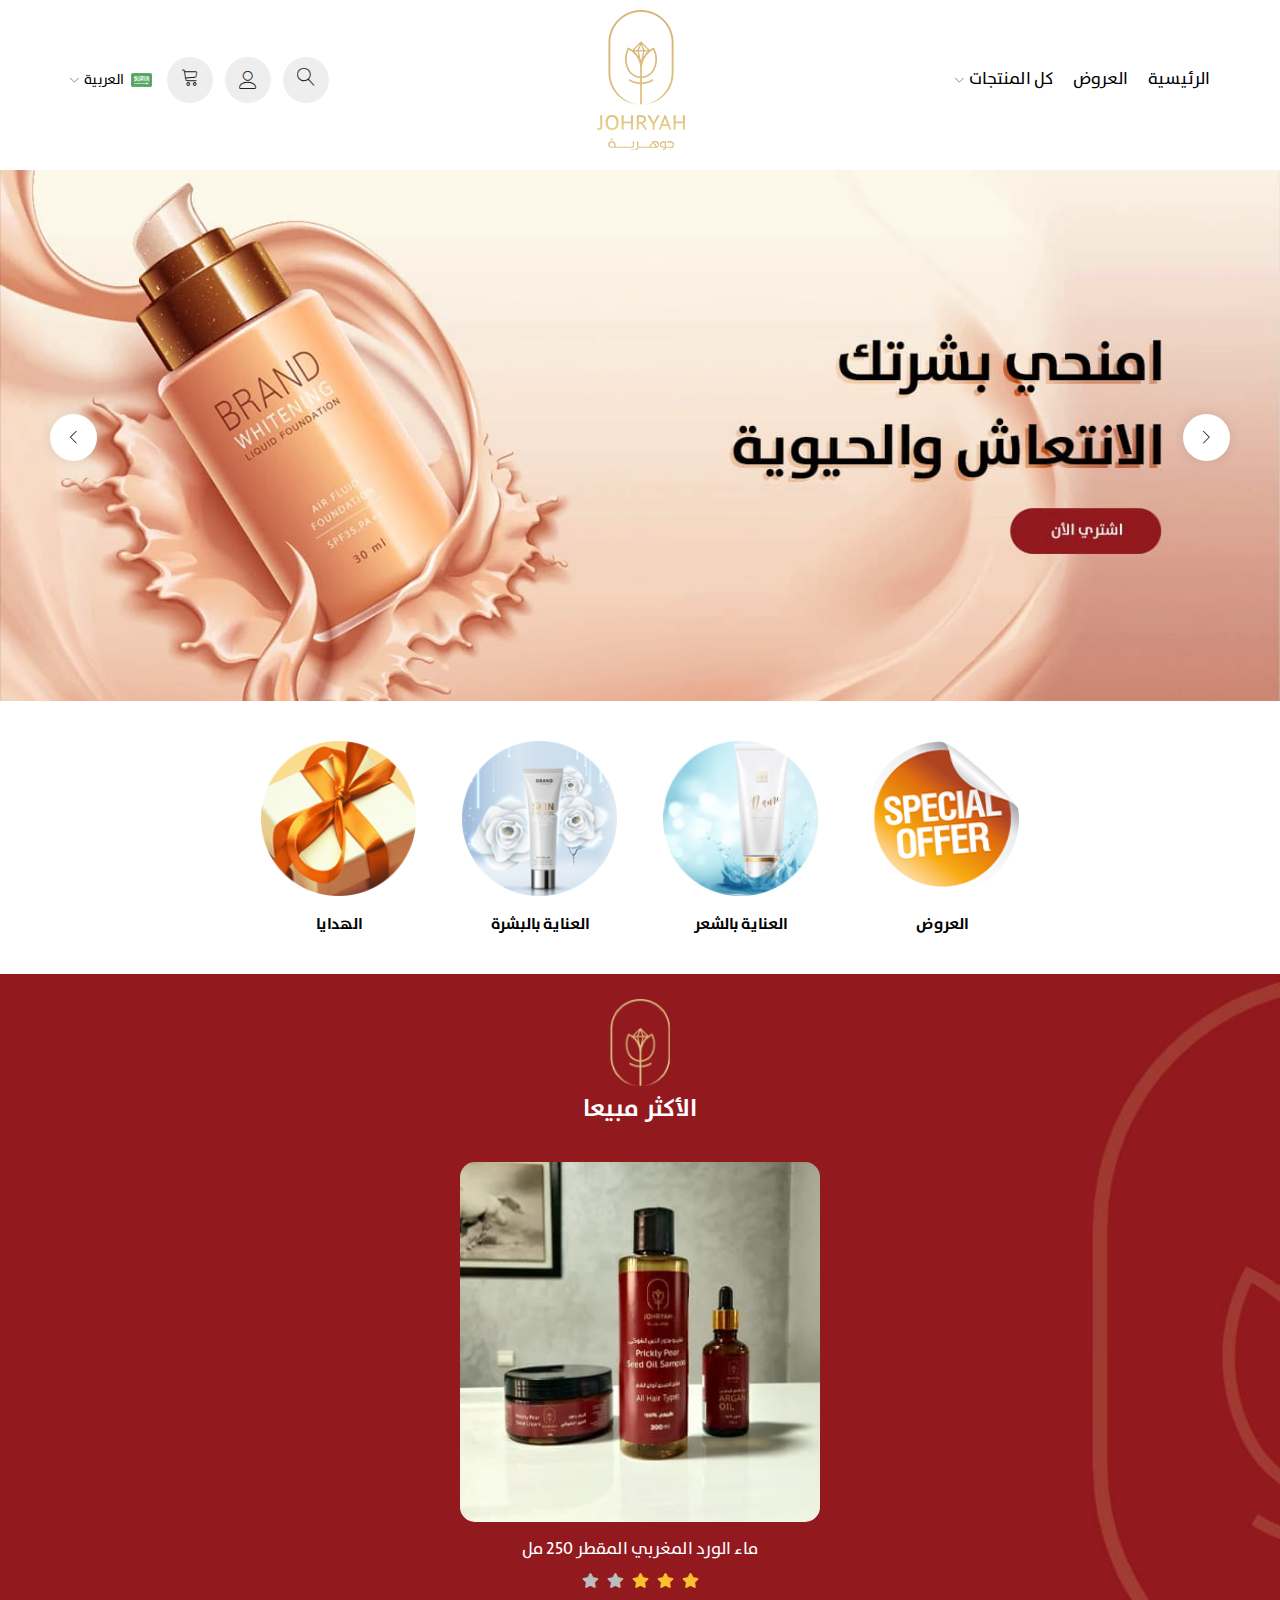
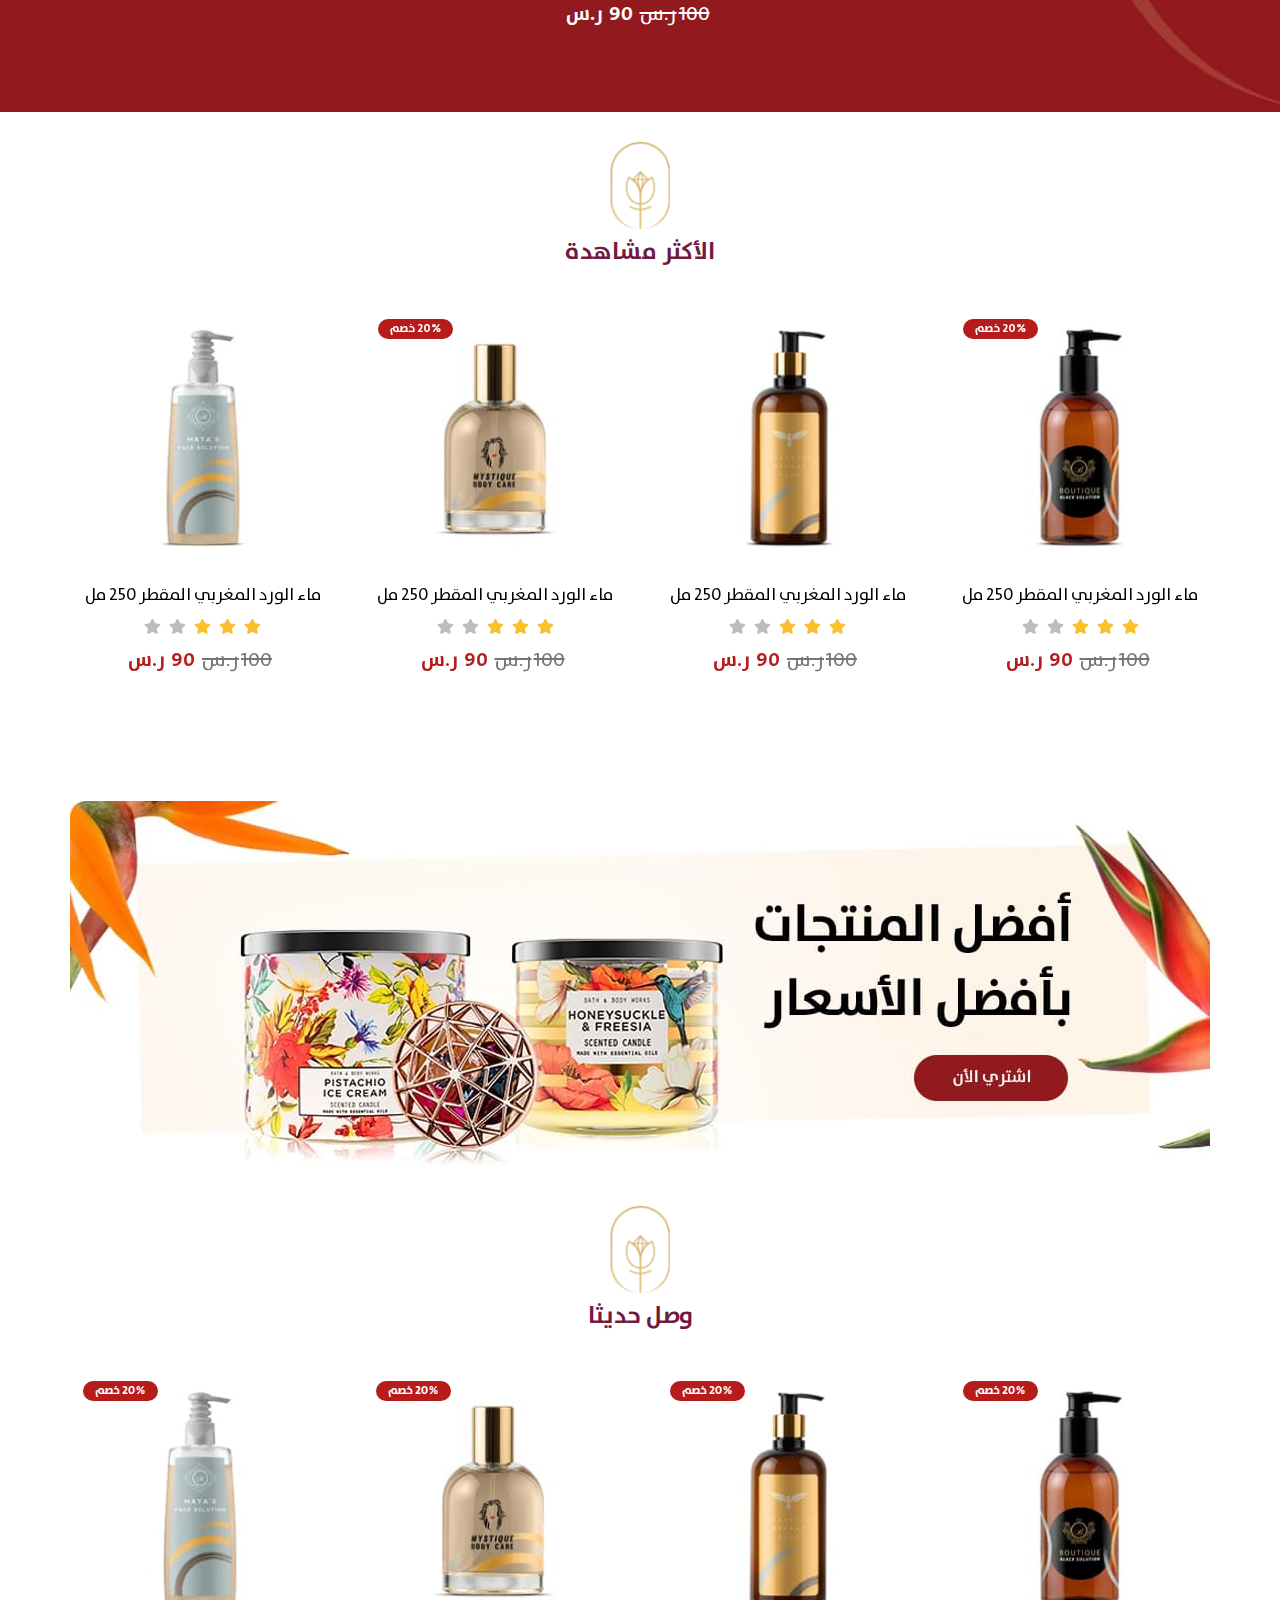
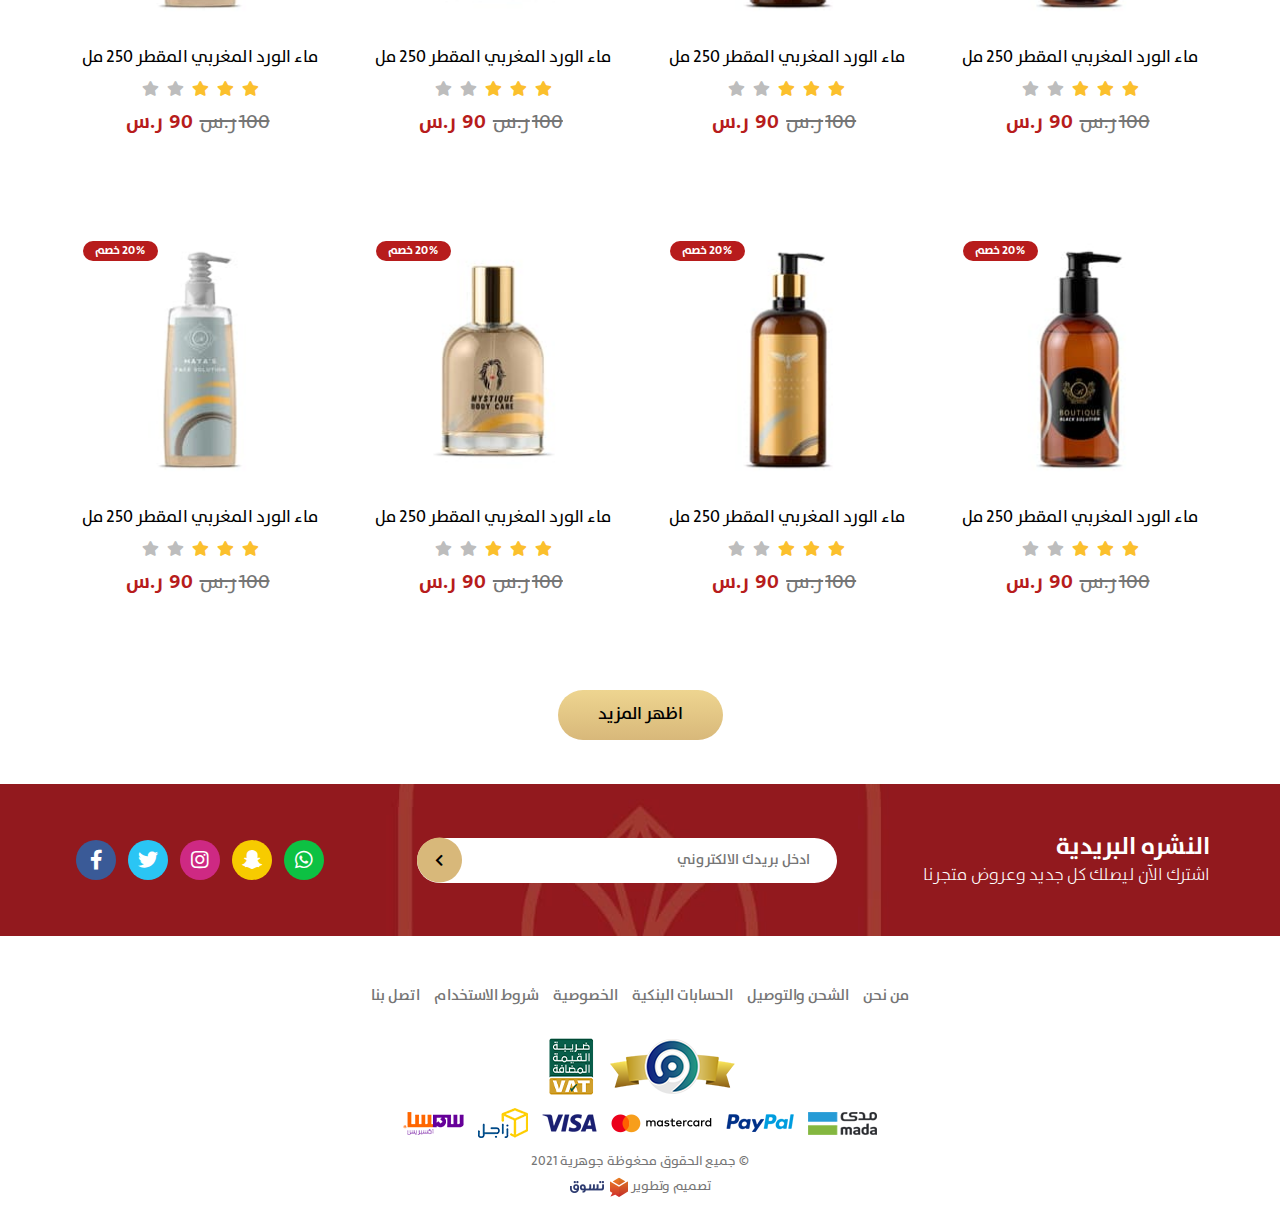
<file: index.html>
<!DOCTYPE html>
<html lang="ar" dir="rtl">
  <head>
    <meta charset="UTF-8" />
    <meta name="viewport" content="width=device-width, initial-scale=1.0" />
    <link rel="stylesheet" href="./css/vendor/all.min.css" />
    <link rel="stylesheet" href="./css/vendor/bootstrap.min.css" />
    <link rel="stylesheet" href="./css/vendor/linear.css" />
    <link rel="stylesheet" href="./css/vendor/swiper-bundle.css" />
    <link rel="stylesheet" href="./css/main.css" />
    <link rel="shortcut icon" href="./images/favicon.png" />
    <title>جوهرية</title>
  </head>

  <body class="overflow">
    <div class="pre-loader">
      <div class="content">
        <div class="lds-dual-ring"></div>
      </div>
    </div>

    <nav>
      <div class="container">
        <div class="nav-bottom">
          <div class="nava" id="nava">
            <div class="nava-content">
              <div class="nava-head">
                <ul>
                  <li class="top-setting nav-lang">
                    <a class="setting-anchor drop">
                      <img src="./images/icons/ar.png" alt=".." />
                      <span class="txt">العربية</span>
                      <span class="lnr lnr-chevron-down down"></span>
                    </a>
                    <ul class="top-dropDown">
                      <li><a href="./index.html">العربية</a></li>
                      <li><a href="./index-en.html">English</a></li>
                    </ul>
                  </li>
                </ul>
                <div class="nava-close" id="close-nava">
                  <span class="lnr lnr-cross"></span>
                </div>
              </div>
              <ul>
                <li><a href="#"> الرئيسية</a></li>
                <li><a href="#">العروض</a></li>
                <li class="top-setting sm-slide slide">
                  <a class="setting-anchor drop ico-btn">
                    <span class="txt"> كل المنتجات</span>
                    <span class="lnr lnr-chevron-down down"></span>
                  </a>
                  <ul class="top-dropDown">
                    <li><a href="#">منتج 1</a></li>
                    <li><a href="#">منتج 2</a></li>
                  </ul>
                </li>
              </ul>
            </div>
          </div>
          <div class="nav-logo">
            <a href="#"><img src="./images/logo.png" alt=".." /></a>
          </div>
          <ul class="nav-icons flex-center">
            <li class="nava-btn nav-icon" id="nava-icon">
              <div class="ico-btn">
                <span class="lnr lnr-menu"></span>
              </div>
            </li>
            <li class="search-btn nav-icon" id="search-btn">
              <div class="ico-btn">
                <span class="lnr lnr-magnifier ico"></span>
              </div>
            </li>
          </ul>
          <ul class="nav-icons flex-center">
            <li class="top-setting user nav-icon">
              <a class="setting-anchor drop ico-btn">
                <span class="lnr lnr-user ico"></span>
              </a>
              <ul class="top-dropDown">
                <li><a href="#">تسجيل الدخول</a></li>
                <li><a href="#">تسجبل جديد</a></li>
              </ul>
            </li>
            <li class="cart nav-icon flex-center">
              <div class="ico-btn">
                <span class="lnr lnr-cart"></span>
              </div>
            </li>
            <li class="top-setting nav-lang">
              <a class="setting-anchor drop">
                <img src="./images/icons/ar.png" alt=".." />
                <span class="txt">العربية</span>
                <span class="lnr lnr-chevron-down down"></span>
              </a>
              <ul class="top-dropDown">
                <li><a href="./index.html">العربية</a></li>
                <li><a href="./index-en.html">English</a></li>
              </ul>
            </li>
          </ul>
        </div>
      </div>
    </nav>

    <div class="search-form" id="search-form">
      <div class="close-search" id="close-search">
        <i class="fas fa-times"></i>
      </div>
      <div class="search">
        <div class="search-content">
          <div class="form">
            <div class="input-form">
              <input type="text" placeholder="عن ماذا تبحث؟" />
              <button class="search-btn flex-center">
                <span class="lnr lnr-magnifier ico"></span>
              </button>
            </div>
          </div>
        </div>
      </div>
    </div>

    <header>
      <div class="swiper-container slider">
        <div class="swiper-wrapper">
          <div class="swiper-slide">
            <a href="#"
              ><img src="./images/header/header.jpg" alt="slide1 banner"
            /></a>
          </div>
          <div class="swiper-slide">
            <a href="#"
              ><img src="./images/header/header.jpg" alt="slide1 banner"
            /></a>
          </div>
          <div class="swiper-slide">
            <a href="#"
              ><img src="./images/header/header.jpg" alt="slide1 banner"
            /></a>
          </div>
          <div class="swiper-slide">
            <a href="#"
              ><img src="./images/header/header.jpg" alt="slide1 banner"
            /></a>
          </div>
        </div>

        <div class="swiper-pagination"></div>

        <div class="swiper-button-prev"></div>
        <div class="swiper-button-next"></div>
      </div>
    </header>

    <section class="banner-container banner4">
      <div class="container">
        <div class="banner-content flex-center">
          <div class="banner">
            <a href="#">
              <img src="./images/banners/4.png" alt=".." />
              <h3>العروض</h3>
            </a>
          </div>
          <div class="banner">
            <a href="#">
              <img src="./images/banners/3.png" alt=".." />
              <h3>العناية بالشعر</h3>
            </a>
          </div>
          <div class="banner">
            <a href="#">
              <img src="./images/banners/2.png" alt=".." />
              <h3>العناية بالبشرة</h3>
            </a>
          </div>
          <div class="banner">
            <a href="#">
              <img src="./images/banners/1.png" alt=".." />
              <h3>الهدايا</h3>
            </a>
          </div>
        </div>
      </div>
    </section>

    <section class="bestSeller">
      <div class="container">
        <div class="content">
          <div class="s-head">
            <img src="./images/icons/flower.png" alt=".." />
            <h3>الأكثر مبيعا</h3>
          </div>
          <div class="product">
            <div class="product-img">
              <a href="#">
                <img src="./images/products/1.jpg" alt=".." />
              </a>
            </div>
            <div class="product-disc">
              <h5><a href="#">ماء الورد المغربي المقطر 250 مل</a></h5>
              <div class="stars">
                <i class="fas fa-star star selected"></i>
                <i class="fas fa-star star selected"></i>
                <i class="fas fa-star star selected"></i>
                <i class="fas fa-star star"></i>
                <i class="fas fa-star star"></i>
              </div>
              <div class="price flex-center">
                <div class="price-sale"><span>100</span><span>ر.س</span></div>
                <div class="now"><span>90</span> <span>ر.س</span></div>
              </div>
              <a href="#" class="product-btn">أضف للسلة</a>
            </div>
          </div>
        </div>
      </div>
    </section>

    <section class="product-slider">
      <div class="container">
        <div class="product-head s-head">
          <img src="./images/icons/flower.png" alt=".." />
          <h3>الأكثر مشاهدة</h3>
        </div>
        <div class="product-body">
          <div class="product-swiper-container s-container s-containe">
            <div class="swiper-wrapper">
              <div class="swiper-slide">
                <div class="product">
                  <div class="product-img">
                    <a href="#">
                      <img src="./images/products/2.jpg" alt=".." />
                      <div class="badge">20% خصم</div>
                    </a>
                  </div>
                  <div class="product-disc">
                    <h5><a href="#">ماء الورد المغربي المقطر 250 مل</a></h5>
                    <div class="stars">
                      <i class="fas fa-star star selected"></i>
                      <i class="fas fa-star star selected"></i>
                      <i class="fas fa-star star selected"></i>
                      <i class="fas fa-star star"></i>
                      <i class="fas fa-star star"></i>
                    </div>
                    <div class="price flex-center">
                      <div class="price-sale">
                        <span>100</span><span>ر.س</span>
                      </div>
                      <div class="now"><span>90</span> <span>ر.س</span></div>
                    </div>
                    <a href="#" class="product-btn">أضف للسلة</a>
                  </div>
                </div>
              </div>
              <div class="swiper-slide">
                <div class="product">
                  <div class="product-img">
                    <a href="#">
                      <img src="./images/products/3.jpg" alt=".." />
                    </a>
                  </div>
                  <div class="product-disc">
                    <h5><a href="#">ماء الورد المغربي المقطر 250 مل</a></h5>
                    <div class="stars">
                      <i class="fas fa-star star selected"></i>
                      <i class="fas fa-star star selected"></i>
                      <i class="fas fa-star star selected"></i>
                      <i class="fas fa-star star"></i>
                      <i class="fas fa-star star"></i>
                    </div>
                    <div class="price flex-center">
                      <div class="price-sale">
                        <span>100</span><span>ر.س</span>
                      </div>
                      <div class="now"><span>90</span> <span>ر.س</span></div>
                    </div>
                    <a href="#" class="product-btn">أضف للسلة</a>
                  </div>
                </div>
              </div>
              <div class="swiper-slide">
                <div class="product">
                  <div class="product-img">
                    <a href="#">
                      <img src="./images/products/4.jpg" alt=".." />
                      <div class="badge">20% خصم</div>
                    </a>
                  </div>
                  <div class="product-disc">
                    <h5><a href="#">ماء الورد المغربي المقطر 250 مل</a></h5>
                    <div class="stars">
                      <i class="fas fa-star star selected"></i>
                      <i class="fas fa-star star selected"></i>
                      <i class="fas fa-star star selected"></i>
                      <i class="fas fa-star star"></i>
                      <i class="fas fa-star star"></i>
                    </div>
                    <div class="price flex-center">
                      <div class="price-sale">
                        <span>100</span><span>ر.س</span>
                      </div>
                      <div class="now"><span>90</span> <span>ر.س</span></div>
                    </div>
                    <a href="#" class="product-btn">أضف للسلة</a>
                  </div>
                </div>
              </div>
              <div class="swiper-slide">
                <div class="product">
                  <div class="product-img">
                    <a href="#">
                      <img src="./images/products/5.jpg" alt=".." />
                    </a>
                  </div>
                  <div class="product-disc">
                    <h5><a href="#">ماء الورد المغربي المقطر 250 مل</a></h5>
                    <div class="stars">
                      <i class="fas fa-star star selected"></i>
                      <i class="fas fa-star star selected"></i>
                      <i class="fas fa-star star selected"></i>
                      <i class="fas fa-star star"></i>
                      <i class="fas fa-star star"></i>
                    </div>
                    <div class="price flex-center">
                      <div class="price-sale">
                        <span>100</span><span>ر.س</span>
                      </div>
                      <div class="now"><span>90</span> <span>ر.س</span></div>
                    </div>
                    <a href="#" class="product-btn">أضف للسلة</a>
                  </div>
                </div>
              </div>
            </div>

            <div class="swiper-pagination"></div>

            <div class="swiper-button-prev"></div>
            <div class="swiper-button-next"></div>
          </div>
        </div>
      </div>
    </section>

    <section class="banner-container">
      <div class="container">
        <div class="banner-content flex-center">
          <div class="banner">
            <a href="#"><img src="./images/banners/banner.jpg" alt=".." /></a>
          </div>
        </div>
      </div>
    </section>

    <section class="products product-slider">
      <div class="container">
        <div class="product-head s-head">
          <img src="./images/icons/flower.png" alt=".." />
          <h3>وصل حديثا</h3>
        </div>
        <div class="products-body">
          <div class="product">
            <div class="product-img">
              <a href="#">
                <img src="./images/products/2.jpg" alt=".." />
                <div class="badge">20% خصم</div>
              </a>
            </div>
            <div class="product-disc">
              <h5><a href="#">ماء الورد المغربي المقطر 250 مل</a></h5>
              <div class="stars">
                <i class="fas fa-star star selected"></i>
                <i class="fas fa-star star selected"></i>
                <i class="fas fa-star star selected"></i>
                <i class="fas fa-star star"></i>
                <i class="fas fa-star star"></i>
              </div>
              <div class="price flex-center">
                <div class="price-sale"><span>100</span><span>ر.س</span></div>
                <div class="now"><span>90</span> <span>ر.س</span></div>
              </div>
              <a href="#" class="product-btn">أضف للسلة</a>
            </div>
          </div>
          <div class="product">
            <div class="product-img">
              <a href="#">
                <img src="./images/products/3.jpg" alt=".." />
                <div class="badge">20% خصم</div>
              </a>
            </div>
            <div class="product-disc">
              <h5><a href="#">ماء الورد المغربي المقطر 250 مل</a></h5>
              <div class="stars">
                <i class="fas fa-star star selected"></i>
                <i class="fas fa-star star selected"></i>
                <i class="fas fa-star star selected"></i>
                <i class="fas fa-star star"></i>
                <i class="fas fa-star star"></i>
              </div>
              <div class="price flex-center">
                <div class="price-sale"><span>100</span><span>ر.س</span></div>
                <div class="now"><span>90</span> <span>ر.س</span></div>
              </div>
              <a href="#" class="product-btn">أضف للسلة</a>
            </div>
          </div>
          <div class="product">
            <div class="product-img">
              <a href="#">
                <img src="./images/products/4.jpg" alt=".." />
                <div class="badge">20% خصم</div>
              </a>
            </div>
            <div class="product-disc">
              <h5><a href="#">ماء الورد المغربي المقطر 250 مل</a></h5>
              <div class="stars">
                <i class="fas fa-star star selected"></i>
                <i class="fas fa-star star selected"></i>
                <i class="fas fa-star star selected"></i>
                <i class="fas fa-star star"></i>
                <i class="fas fa-star star"></i>
              </div>
              <div class="price flex-center">
                <div class="price-sale"><span>100</span><span>ر.س</span></div>
                <div class="now"><span>90</span> <span>ر.س</span></div>
              </div>
              <a href="#" class="product-btn">أضف للسلة</a>
            </div>
          </div>
          <div class="product">
            <div class="product-img">
              <a href="#">
                <img src="./images/products/5.jpg" alt=".." />
                <div class="badge">20% خصم</div>
              </a>
            </div>
            <div class="product-disc">
              <h5><a href="#">ماء الورد المغربي المقطر 250 مل</a></h5>
              <div class="stars">
                <i class="fas fa-star star selected"></i>
                <i class="fas fa-star star selected"></i>
                <i class="fas fa-star star selected"></i>
                <i class="fas fa-star star"></i>
                <i class="fas fa-star star"></i>
              </div>
              <div class="price flex-center">
                <div class="price-sale"><span>100</span><span>ر.س</span></div>
                <div class="now"><span>90</span> <span>ر.س</span></div>
              </div>
              <a href="#" class="product-btn">أضف للسلة</a>
            </div>
          </div>
          <div class="product">
            <div class="product-img">
              <a href="#">
                <img src="./images/products/2.jpg" alt=".." />
                <div class="badge">20% خصم</div>
              </a>
            </div>
            <div class="product-disc">
              <h5><a href="#">ماء الورد المغربي المقطر 250 مل</a></h5>
              <div class="stars">
                <i class="fas fa-star star selected"></i>
                <i class="fas fa-star star selected"></i>
                <i class="fas fa-star star selected"></i>
                <i class="fas fa-star star"></i>
                <i class="fas fa-star star"></i>
              </div>
              <div class="price flex-center">
                <div class="price-sale"><span>100</span><span>ر.س</span></div>
                <div class="now"><span>90</span> <span>ر.س</span></div>
              </div>
              <a href="#" class="product-btn">أضف للسلة</a>
            </div>
          </div>
          <div class="product">
            <div class="product-img">
              <a href="#">
                <img src="./images/products/3.jpg" alt=".." />
                <div class="badge">20% خصم</div>
              </a>
            </div>
            <div class="product-disc">
              <h5><a href="#">ماء الورد المغربي المقطر 250 مل</a></h5>
              <div class="stars">
                <i class="fas fa-star star selected"></i>
                <i class="fas fa-star star selected"></i>
                <i class="fas fa-star star selected"></i>
                <i class="fas fa-star star"></i>
                <i class="fas fa-star star"></i>
              </div>
              <div class="price flex-center">
                <div class="price-sale"><span>100</span><span>ر.س</span></div>
                <div class="now"><span>90</span> <span>ر.س</span></div>
              </div>
              <a href="#" class="product-btn">أضف للسلة</a>
            </div>
          </div>
          <div class="product">
            <div class="product-img">
              <a href="#">
                <img src="./images/products/4.jpg" alt=".." />
                <div class="badge">20% خصم</div>
              </a>
            </div>
            <div class="product-disc">
              <h5><a href="#">ماء الورد المغربي المقطر 250 مل</a></h5>
              <div class="stars">
                <i class="fas fa-star star selected"></i>
                <i class="fas fa-star star selected"></i>
                <i class="fas fa-star star selected"></i>
                <i class="fas fa-star star"></i>
                <i class="fas fa-star star"></i>
              </div>
              <div class="price flex-center">
                <div class="price-sale"><span>100</span><span>ر.س</span></div>
                <div class="now"><span>90</span> <span>ر.س</span></div>
              </div>
              <a href="#" class="product-btn">أضف للسلة</a>
            </div>
          </div>
          <div class="product">
            <div class="product-img">
              <a href="#">
                <img src="./images/products/5.jpg" alt=".." />
                <div class="badge">20% خصم</div>
              </a>
            </div>
            <div class="product-disc">
              <h5><a href="#">ماء الورد المغربي المقطر 250 مل</a></h5>
              <div class="stars">
                <i class="fas fa-star star selected"></i>
                <i class="fas fa-star star selected"></i>
                <i class="fas fa-star star selected"></i>
                <i class="fas fa-star star"></i>
                <i class="fas fa-star star"></i>
              </div>
              <div class="price flex-center">
                <div class="price-sale"><span>100</span><span>ر.س</span></div>
                <div class="now"><span>90</span> <span>ر.س</span></div>
              </div>
              <a href="#" class="product-btn">أضف للسلة</a>
            </div>
          </div>
        </div>
        <div class="more-btn">
          <a href="#" class="more">اظهر المزيد</a>
        </div>
      </div>
    </section>

    <section class="newslitter">
      <div class="container">
        <div class="newslitter-content">
          <div class="head">
            <h3>النشره البريدية</h3>
            <h4>اشترك الآن ليصلك كل جديد وعروض متجرنا</h4>
          </div>
          <div class="letter-form">
            <form action="#">
              <div class="input-form">
                <input type="text" placeholder="ادخل بريدك الالكتروني" />
                <button class="search-btn flex-center">
                  <i class="fas fa-chevron-left"></i>
                </button>
              </div>
            </form>
          </div>
          <div class="social flex-center">
            <div class="social-icon whats">
              <a class="flex-center" href="#">
                <i class="fab fa-whatsapp"></i>
              </a>
            </div>
            <div class="social-icon snap">
              <a class="flex-center" href="#">
                <i class="fab fa-snapchat-ghost"></i>
              </a>
            </div>
            <div class="social-icon insta">
              <a class="flex-center" href="#">
                <i class="fab fa-instagram"></i>
              </a>
            </div>
            <div class="social-icon twitter">
              <a class="flex-center" href="#">
                <i class="fab fa-twitter"></i>
              </a>
            </div>
            <div class="social-icon facebook">
              <a class="flex-center" href="#">
                <i class="fab fa-facebook-f"></i>
              </a>
            </div>
          </div>
        </div>
      </div>
    </section>

    <footer>
      <div class="container">
        <ul class="footer-nav">
          <li><a href="#">من نحن</a></li>
          <li><a href="#">الشحن والتوصيل</a></li>
          <li><a href="#">الحسابات البنكية</a></li>
          <li><a href="#">الخصوصية</a></li>
          <li><a href="#">شروط الاستخدام</a></li>
          <li><a href="#">اتصل بنا</a></li>
        </ul>
        <div class="payment">
          <img src="./images/footer/7.png" alt=".." />
          <img src="./images/footer/8.png" alt=".." />
          <div class="br"></div>
          <img src="./images/footer/1.png" alt=".." />
          <img src="./images/footer/2.png" alt=".." />
          <img src="./images/footer/3.png" alt=".." />
          <img src="./images/footer/4.png" alt=".." />
          <img src="./images/footer/5.png" alt=".." />
          <img src="./images/footer/6.png" alt=".." />
        </div>
        <div class="credit">
          <p>&copy; جميع الحقوق محغوظة جوهرية 2021</p>
          <p>
            تصميم وتطوير
            <a href="https://tasawk.com.sa/" target="_blank"
              ><img src="./images/icons/footer.png" alt=".."
            /></a>
          </p>
        </div>
      </div>
    </footer>

    <div class="goUp">
      <div
        id="up"
        class="up flex-center"
        onclick="window.scroll({top: 0,behavior: 'smooth'});"
      >
        <i class="fas fa-arrow-up"></i>
      </div>
    </div>

    <script src="./js/vendor/jquery.min.js"></script>
    <script src="./js/vendor/bootstrap.min.js"></script>
    <script src="./js/vendor/swiper-bundle.js"></script>
    <script src="./js/main.js"></script>
  </body>
</html>
</file>
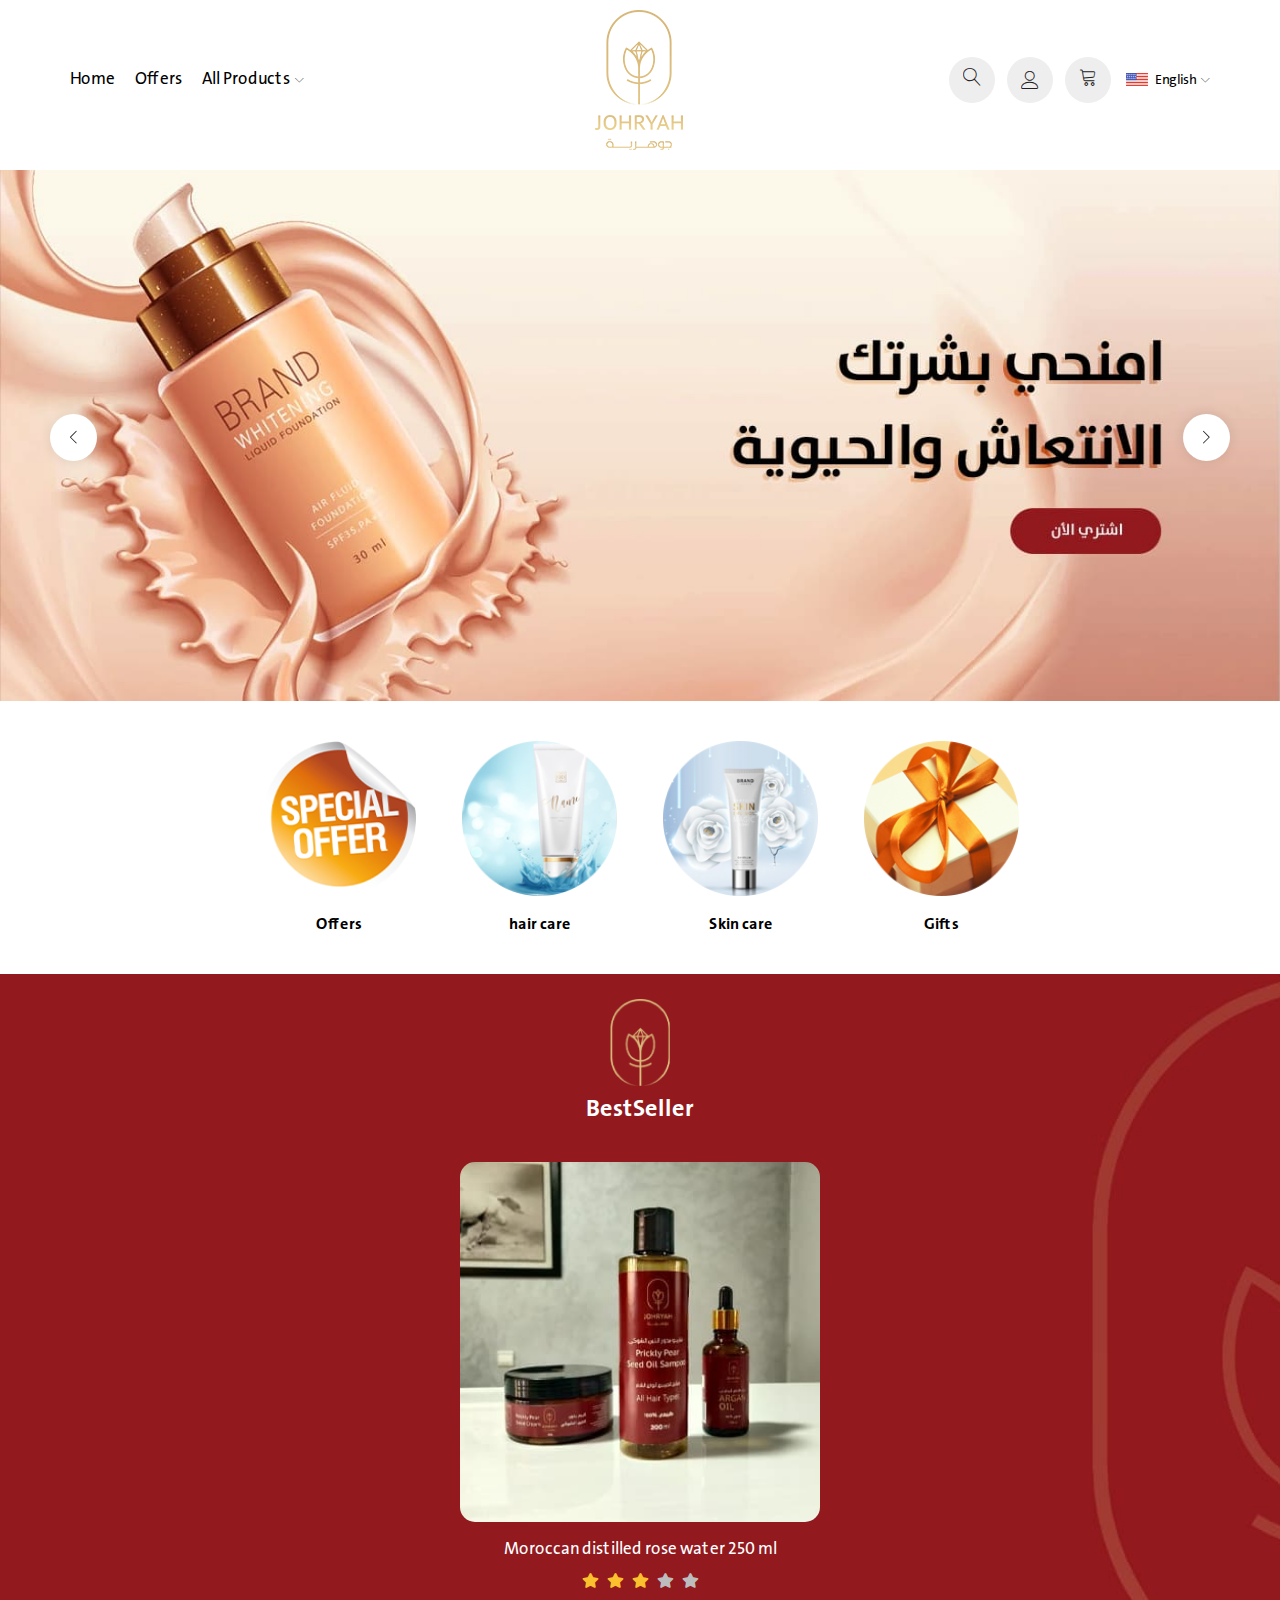
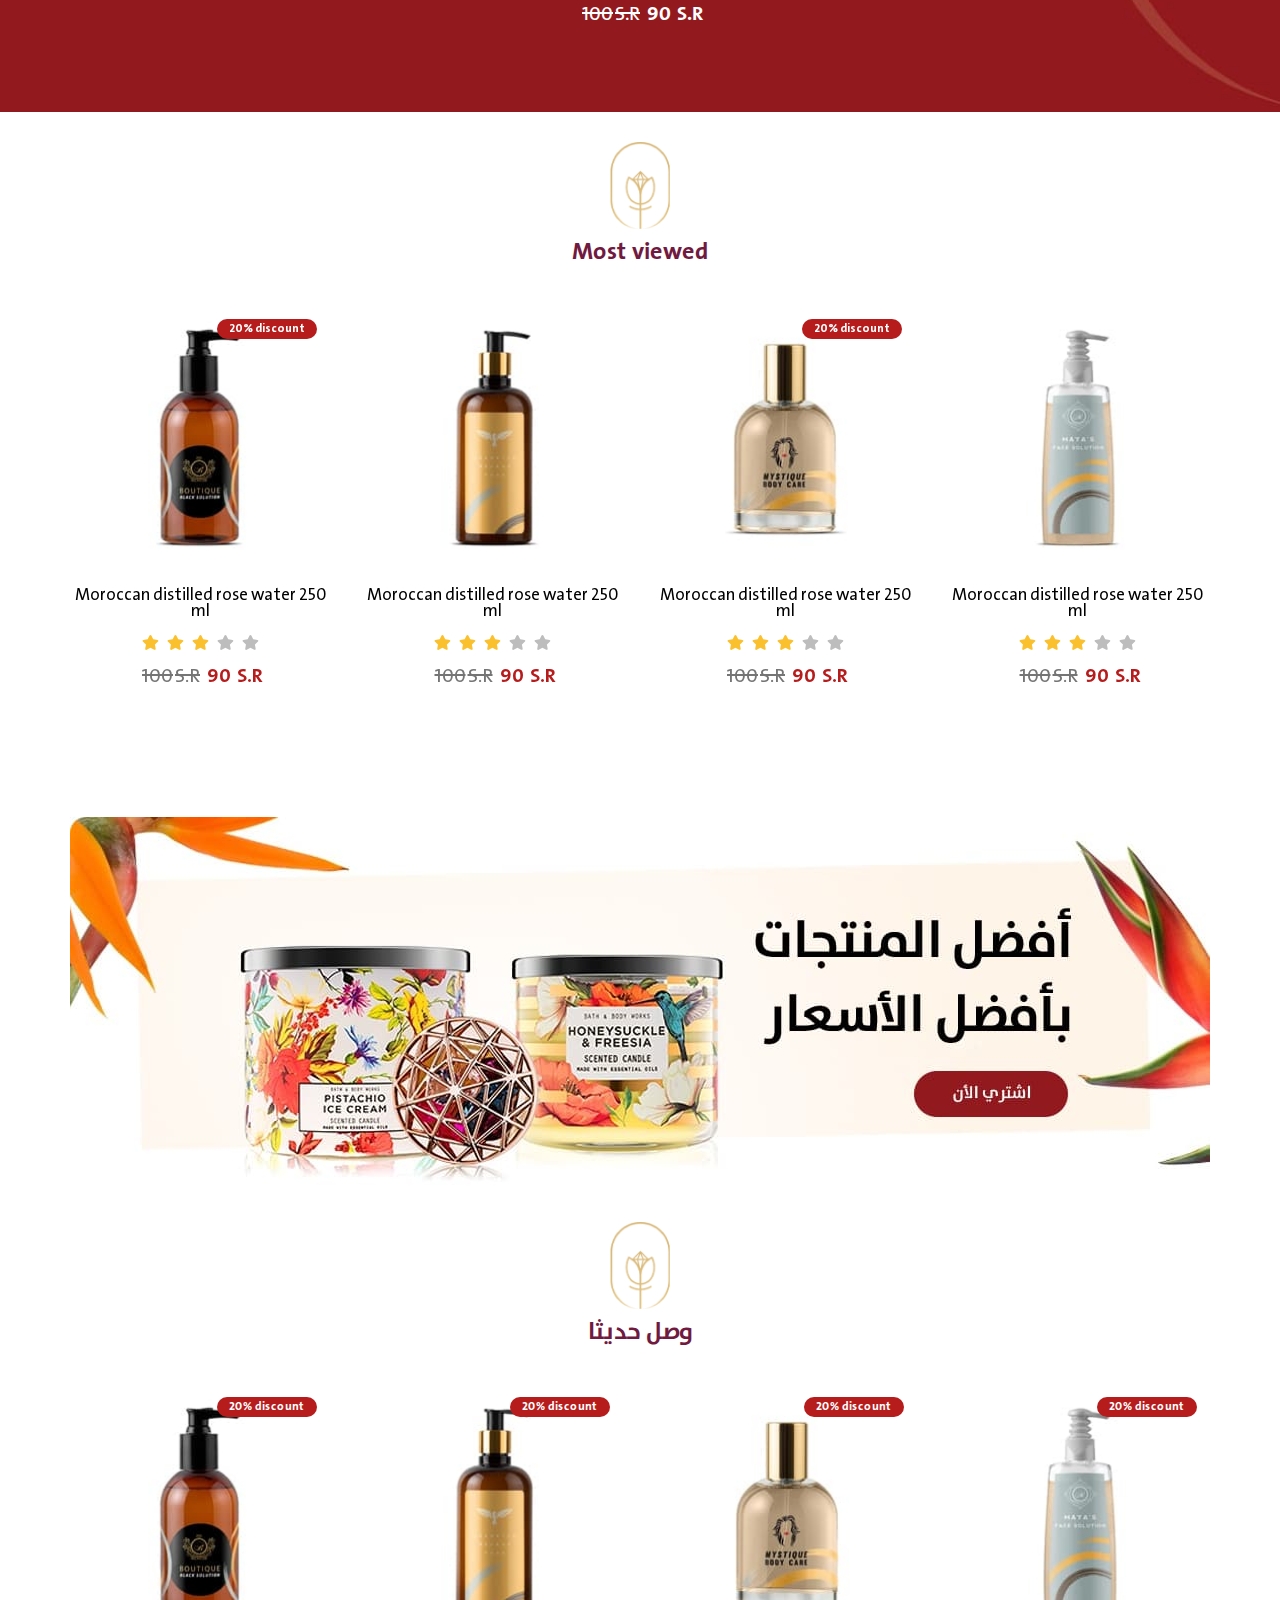
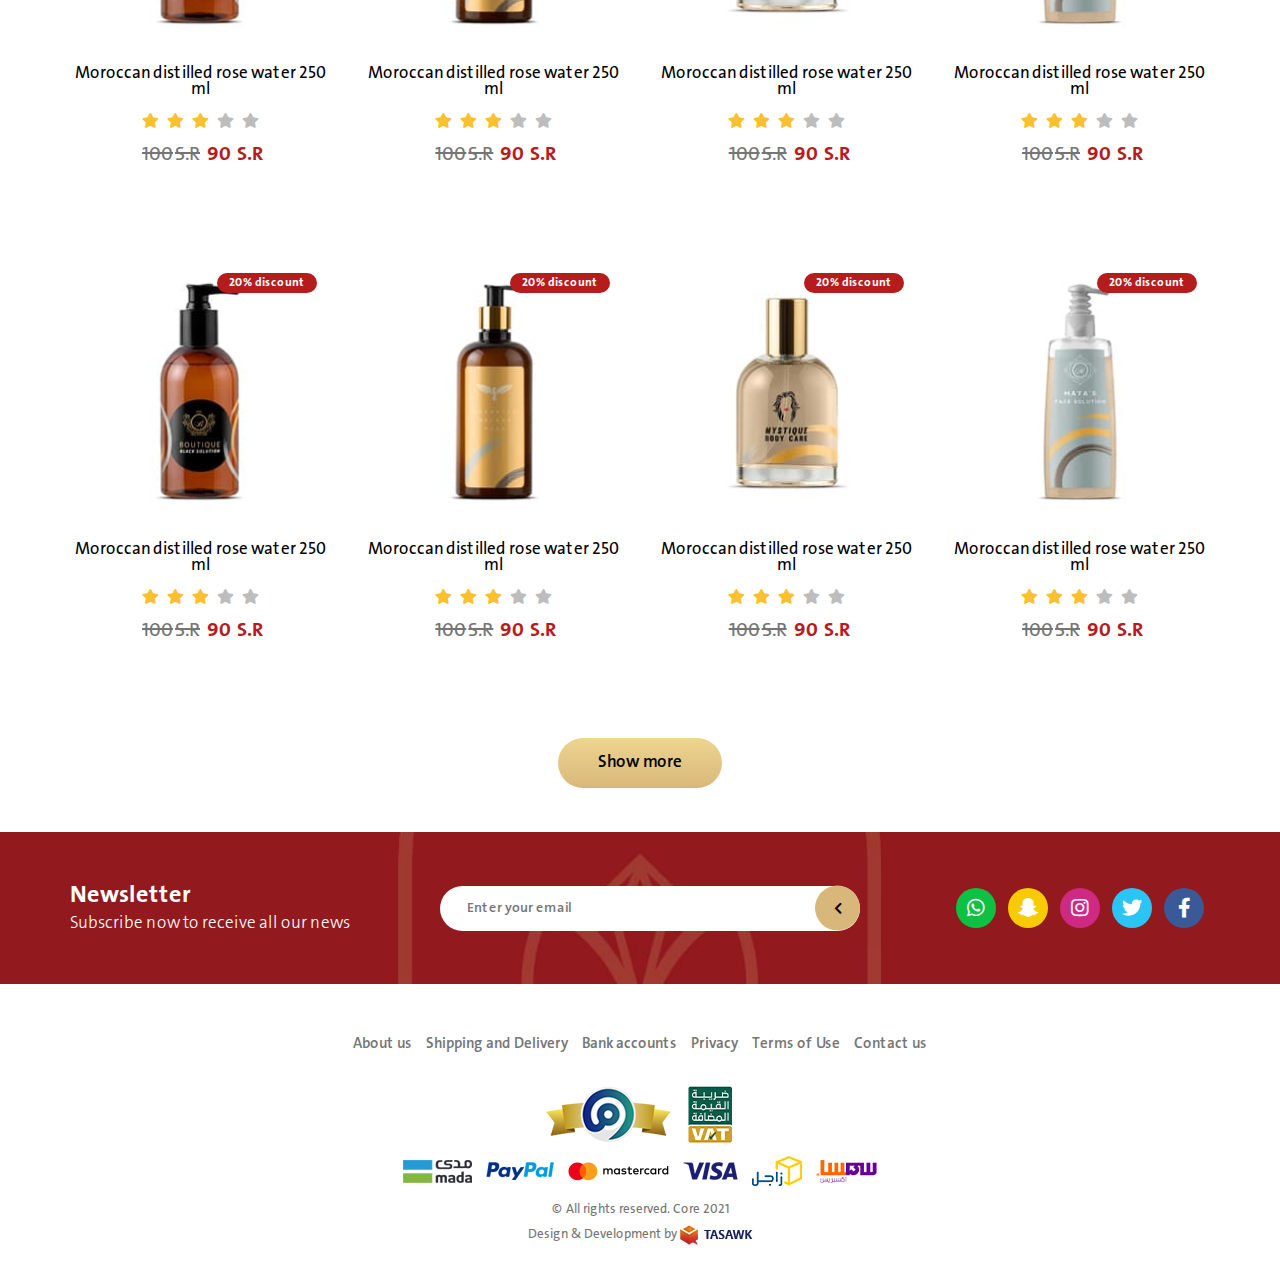
<file: index-en.html>
<!DOCTYPE html>
<html lang="en" dir="ltr">
  <head>
    <meta charset="UTF-8" />
    <meta name="viewport" content="width=device-width, initial-scale=1.0" />
    <link rel="stylesheet" href="./css/vendor/all.min.css" />
    <link rel="stylesheet" href="./css/vendor/bootstrap.min.css" />
    <link rel="stylesheet" href="./css/vendor/linear.css" />
    <link rel="stylesheet" href="./css/vendor/swiper-bundle.css" />
    <link rel="stylesheet" href="./css/main.css" />
    <link rel="shortcut icon" href="./images/favicon.png" />
    <title>Johryah</title>
  </head>

  <body class="overflow">
    <div class="pre-loader">
      <div class="content">
        <div class="lds-dual-ring"></div>
      </div>
    </div>

    <nav>
      <div class="container">
        <div class="nav-bottom">
          <div class="nava" id="nava">
            <div class="nava-content">
              <div class="nava-head">
                <ul>
                  <li class="top-setting nav-lang">
                    <a class="setting-anchor drop">
                      <img src="./images/icons/en.png" alt=".." />
                      <span class="txt">English</span>
                      <span class="lnr lnr-chevron-down down"></span>
                    </a>
                    <ul class="top-dropDown">
                      <li><a href="./index.html">العربية</a></li>
                      <li><a href="./index-en.html">English</a></li>
                    </ul>
                  </li>
                </ul>
                <div class="nava-close" id="close-nava">
                  <span class="lnr lnr-cross"></span>
                </div>
              </div>
              <ul>
                <li><a href="#"> Home</a></li>
                <li><a href="#">Offers</a></li>
                <li class="top-setting sm-slide slide">
                  <a class="setting-anchor drop ico-btn">
                    <span class="txt"> All products</span>
                    <span class="lnr lnr-chevron-down down"></span>
                  </a>
                  <ul class="top-dropDown">
                    <li><a href="#">product 1</a></li>
                    <li><a href="#">product 2</a></li>
                  </ul>
                </li>
              </ul>
            </div>
          </div>
          <div class="nav-logo">
            <a href="#"><img src="./images/logo.png" alt=".." /></a>
          </div>
          <ul class="nav-icons flex-center">
            <li class="nava-btn nav-icon" id="nava-icon">
              <div class="ico-btn">
                <span class="lnr lnr-menu"></span>
              </div>
            </li>
            <li class="search-btn nav-icon" id="search-btn">
              <div class="ico-btn">
                <span class="lnr lnr-magnifier ico"></span>
              </div>
            </li>
          </ul>
          <ul class="nav-icons flex-center">
            <li class="top-setting user nav-icon">
              <a class="setting-anchor drop ico-btn">
                <span class="lnr lnr-user ico"></span>
              </a>
              <ul class="top-dropDown">
                <li><a href="#">Sign in</a></li>
                <li><a href="#">Sign up</a></li>
              </ul>
            </li>
            <li class="cart nav-icon flex-center">
              <div class="ico-btn">
                <span class="lnr lnr-cart"></span>
              </div>
            </li>
            <li class="top-setting nav-lang">
              <a class="setting-anchor drop">
                <img src="./images/icons/en.png" alt=".." />
                <span class="txt">English</span>
                <span class="lnr lnr-chevron-down down"></span>
              </a>
              <ul class="top-dropDown">
                <li><a href="./index.html">العربية</a></li>
                <li><a href="./index-en.html">English</a></li>
              </ul>
            </li>
          </ul>
        </div>
      </div>
    </nav>

    <div class="search-form" id="search-form">
      <div class="close-search" id="close-search">
        <i class="fas fa-times"></i>
      </div>
      <div class="search">
        <div class="search-content">
          <div class="form">
            <div class="input-form">
              <input type="text" placeholder="Search..." />
              <button class="search-btn flex-center">
                <span class="lnr lnr-magnifier ico"></span>
              </button>
            </div>
          </div>
        </div>
      </div>
    </div>

    <header>
      <div class="swiper-container slider">
        <div class="swiper-wrapper">
          <div class="swiper-slide">
            <a href="#"
              ><img src="./images/header/header.jpg" alt="slide1 banner"
            /></a>
          </div>
          <div class="swiper-slide">
            <a href="#"
              ><img src="./images/header/header.jpg" alt="slide1 banner"
            /></a>
          </div>
          <div class="swiper-slide">
            <a href="#"
              ><img src="./images/header/header.jpg" alt="slide1 banner"
            /></a>
          </div>
          <div class="swiper-slide">
            <a href="#"
              ><img src="./images/header/header.jpg" alt="slide1 banner"
            /></a>
          </div>
        </div>

        <div class="swiper-pagination"></div>

        <div class="swiper-button-prev"></div>
        <div class="swiper-button-next"></div>
      </div>
    </header>

    <section class="banner-container banner4">
      <div class="container">
        <div class="banner-content flex-center">
          <div class="banner">
            <a href="#">
              <img src="./images/banners/4.png" alt=".." />
              <h3>Offers</h3>
            </a>
          </div>
          <div class="banner">
            <a href="#">
              <img src="./images/banners/3.png" alt=".." />
              <h3>hair care</h3>
            </a>
          </div>
          <div class="banner">
            <a href="#">
              <img src="./images/banners/2.png" alt=".." />
              <h3>Skin care</h3>
            </a>
          </div>
          <div class="banner">
            <a href="#">
              <img src="./images/banners/1.png" alt=".." />
              <h3>Gifts</h3>
            </a>
          </div>
        </div>
      </div>
    </section>

    <section class="bestSeller">
      <div class="container">
        <div class="content">
          <div class="s-head">
            <img src="./images/icons/flower.png" alt=".." />
            <h3>BestSeller</h3>
          </div>
          <div class="product">
            <div class="product-img">
              <a href="#">
                <img src="./images/products/1.jpg" alt=".." />
              </a>
            </div>
            <div class="product-disc">
              <h5><a href="#">Moroccan distilled rose water 250 ml</a></h5>
              <div class="stars">
                <i class="fas fa-star star selected"></i>
                <i class="fas fa-star star selected"></i>
                <i class="fas fa-star star selected"></i>
                <i class="fas fa-star star"></i>
                <i class="fas fa-star star"></i>
              </div>
              <div class="price flex-center">
                <div class="price-sale"><span>100</span><span>S.R</span></div>
                <div class="now"><span>90</span> <span>S.R</span></div>
              </div>
              <a href="#" class="product-btn">Add to cart</a>
            </div>
          </div>
        </div>
      </div>
    </section>

    <section class="product-slider">
      <div class="container">
        <div class="product-head s-head">
          <img src="./images/icons/flower.png" alt=".." />
          <h3>Most viewed</h3>
        </div>
        <div class="product-body">
          <div class="product-swiper-container s-container s-containe">
            <div class="swiper-wrapper">
              <div class="swiper-slide">
                <div class="product">
                  <div class="product-img">
                    <a href="#">
                      <img src="./images/products/2.jpg" alt=".." />
                      <div class="badge">20% discount</div>
                    </a>
                  </div>
                  <div class="product-disc">
                    <h5><a href="#">Moroccan distilled rose water 250 ml</a></h5>
                    <div class="stars">
                      <i class="fas fa-star star selected"></i>
                      <i class="fas fa-star star selected"></i>
                      <i class="fas fa-star star selected"></i>
                      <i class="fas fa-star star"></i>
                      <i class="fas fa-star star"></i>
                    </div>
                    <div class="price flex-center">
                      <div class="price-sale">
                        <span>100</span><span>S.R</span>
                      </div>
                      <div class="now"><span>90</span> <span>S.R</span></div>
                    </div>
                    <a href="#" class="product-btn">Add to cart</a>
                  </div>
                </div>
              </div>
              <div class="swiper-slide">
                <div class="product">
                  <div class="product-img">
                    <a href="#">
                      <img src="./images/products/3.jpg" alt=".." />
                    </a>
                  </div>
                  <div class="product-disc">
                    <h5><a href="#">Moroccan distilled rose water 250 ml</a></h5>
                    <div class="stars">
                      <i class="fas fa-star star selected"></i>
                      <i class="fas fa-star star selected"></i>
                      <i class="fas fa-star star selected"></i>
                      <i class="fas fa-star star"></i>
                      <i class="fas fa-star star"></i>
                    </div>
                    <div class="price flex-center">
                      <div class="price-sale">
                        <span>100</span><span>S.R</span>
                      </div>
                      <div class="now"><span>90</span> <span>S.R</span></div>
                    </div>
                    <a href="#" class="product-btn">Add to cart</a>
                  </div>
                </div>
              </div>
              <div class="swiper-slide">
                <div class="product">
                  <div class="product-img">
                    <a href="#">
                      <img src="./images/products/4.jpg" alt=".." />
                      <div class="badge">20% discount</div>
                    </a>
                  </div>
                  <div class="product-disc">
                    <h5><a href="#">Moroccan distilled rose water 250 ml</a></h5>
                    <div class="stars">
                      <i class="fas fa-star star selected"></i>
                      <i class="fas fa-star star selected"></i>
                      <i class="fas fa-star star selected"></i>
                      <i class="fas fa-star star"></i>
                      <i class="fas fa-star star"></i>
                    </div>
                    <div class="price flex-center">
                      <div class="price-sale">
                        <span>100</span><span>S.R</span>
                      </div>
                      <div class="now"><span>90</span> <span>S.R</span></div>
                    </div>
                    <a href="#" class="product-btn">Add to cart</a>
                  </div>
                </div>
              </div>
              <div class="swiper-slide">
                <div class="product">
                  <div class="product-img">
                    <a href="#">
                      <img src="./images/products/5.jpg" alt=".." />
                    </a>
                  </div>
                  <div class="product-disc">
                    <h5><a href="#">Moroccan distilled rose water 250 ml</a></h5>
                    <div class="stars">
                      <i class="fas fa-star star selected"></i>
                      <i class="fas fa-star star selected"></i>
                      <i class="fas fa-star star selected"></i>
                      <i class="fas fa-star star"></i>
                      <i class="fas fa-star star"></i>
                    </div>
                    <div class="price flex-center">
                      <div class="price-sale">
                        <span>100</span><span>S.R</span>
                      </div>
                      <div class="now"><span>90</span> <span>S.R</span></div>
                    </div>
                    <a href="#" class="product-btn">Add to cart</a>
                  </div>
                </div>
              </div>
            </div>

            <div class="swiper-pagination"></div>

            <div class="swiper-button-prev"></div>
            <div class="swiper-button-next"></div>
          </div>
        </div>
      </div>
    </section>

    <section class="banner-container">
      <div class="container">
        <div class="banner-content flex-center">
          <div class="banner">
            <a href="#"><img src="./images/banners/banner.jpg" alt=".." /></a>
          </div>
        </div>
      </div>
    </section>

    <section class="products product-slider">
      <div class="container">
        <div class="product-head s-head">
          <img src="./images/icons/flower.png" alt=".." />
          <h3>وصل حديثا</h3>
        </div>
        <div class="products-body">
          <div class="product">
            <div class="product-img">
              <a href="#">
                <img src="./images/products/2.jpg" alt=".." />
                <div class="badge">20% discount</div>
              </a>
            </div>
            <div class="product-disc">
              <h5><a href="#">Moroccan distilled rose water 250 ml</a></h5>
              <div class="stars">
                <i class="fas fa-star star selected"></i>
                <i class="fas fa-star star selected"></i>
                <i class="fas fa-star star selected"></i>
                <i class="fas fa-star star"></i>
                <i class="fas fa-star star"></i>
              </div>
              <div class="price flex-center">
                <div class="price-sale"><span>100</span><span>S.R</span></div>
                <div class="now"><span>90</span> <span>S.R</span></div>
              </div>
              <a href="#" class="product-btn">Add to cart</a>
            </div>
          </div>
          <div class="product">
            <div class="product-img">
              <a href="#">
                <img src="./images/products/3.jpg" alt=".." />
                <div class="badge">20% discount</div>
              </a>
            </div>
            <div class="product-disc">
              <h5><a href="#">Moroccan distilled rose water 250 ml</a></h5>
              <div class="stars">
                <i class="fas fa-star star selected"></i>
                <i class="fas fa-star star selected"></i>
                <i class="fas fa-star star selected"></i>
                <i class="fas fa-star star"></i>
                <i class="fas fa-star star"></i>
              </div>
              <div class="price flex-center">
                <div class="price-sale"><span>100</span><span>S.R</span></div>
                <div class="now"><span>90</span> <span>S.R</span></div>
              </div>
              <a href="#" class="product-btn">Add to cart</a>
            </div>
          </div>
          <div class="product">
            <div class="product-img">
              <a href="#">
                <img src="./images/products/4.jpg" alt=".." />
                <div class="badge">20% discount</div>
              </a>
            </div>
            <div class="product-disc">
              <h5><a href="#">Moroccan distilled rose water 250 ml</a></h5>
              <div class="stars">
                <i class="fas fa-star star selected"></i>
                <i class="fas fa-star star selected"></i>
                <i class="fas fa-star star selected"></i>
                <i class="fas fa-star star"></i>
                <i class="fas fa-star star"></i>
              </div>
              <div class="price flex-center">
                <div class="price-sale"><span>100</span><span>S.R</span></div>
                <div class="now"><span>90</span> <span>S.R</span></div>
              </div>
              <a href="#" class="product-btn">Add to cart</a>
            </div>
          </div>
          <div class="product">
            <div class="product-img">
              <a href="#">
                <img src="./images/products/5.jpg" alt=".." />
                <div class="badge">20% discount</div>
              </a>
            </div>
            <div class="product-disc">
              <h5><a href="#">Moroccan distilled rose water 250 ml</a></h5>
              <div class="stars">
                <i class="fas fa-star star selected"></i>
                <i class="fas fa-star star selected"></i>
                <i class="fas fa-star star selected"></i>
                <i class="fas fa-star star"></i>
                <i class="fas fa-star star"></i>
              </div>
              <div class="price flex-center">
                <div class="price-sale"><span>100</span><span>S.R</span></div>
                <div class="now"><span>90</span> <span>S.R</span></div>
              </div>
              <a href="#" class="product-btn">Add to cart</a>
            </div>
          </div>
          <div class="product">
            <div class="product-img">
              <a href="#">
                <img src="./images/products/2.jpg" alt=".." />
                <div class="badge">20% discount</div>
              </a>
            </div>
            <div class="product-disc">
              <h5><a href="#">Moroccan distilled rose water 250 ml</a></h5>
              <div class="stars">
                <i class="fas fa-star star selected"></i>
                <i class="fas fa-star star selected"></i>
                <i class="fas fa-star star selected"></i>
                <i class="fas fa-star star"></i>
                <i class="fas fa-star star"></i>
              </div>
              <div class="price flex-center">
                <div class="price-sale"><span>100</span><span>S.R</span></div>
                <div class="now"><span>90</span> <span>S.R</span></div>
              </div>
              <a href="#" class="product-btn">Add to cart</a>
            </div>
          </div>
          <div class="product">
            <div class="product-img">
              <a href="#">
                <img src="./images/products/3.jpg" alt=".." />
                <div class="badge">20% discount</div>
              </a>
            </div>
            <div class="product-disc">
              <h5><a href="#">Moroccan distilled rose water 250 ml</a></h5>
              <div class="stars">
                <i class="fas fa-star star selected"></i>
                <i class="fas fa-star star selected"></i>
                <i class="fas fa-star star selected"></i>
                <i class="fas fa-star star"></i>
                <i class="fas fa-star star"></i>
              </div>
              <div class="price flex-center">
                <div class="price-sale"><span>100</span><span>S.R</span></div>
                <div class="now"><span>90</span> <span>S.R</span></div>
              </div>
              <a href="#" class="product-btn">Add to cart</a>
            </div>
          </div>
          <div class="product">
            <div class="product-img">
              <a href="#">
                <img src="./images/products/4.jpg" alt=".." />
                <div class="badge">20% discount</div>
              </a>
            </div>
            <div class="product-disc">
              <h5><a href="#">Moroccan distilled rose water 250 ml</a></h5>
              <div class="stars">
                <i class="fas fa-star star selected"></i>
                <i class="fas fa-star star selected"></i>
                <i class="fas fa-star star selected"></i>
                <i class="fas fa-star star"></i>
                <i class="fas fa-star star"></i>
              </div>
              <div class="price flex-center">
                <div class="price-sale"><span>100</span><span>S.R</span></div>
                <div class="now"><span>90</span> <span>S.R</span></div>
              </div>
              <a href="#" class="product-btn">Add to cart</a>
            </div>
          </div>
          <div class="product">
            <div class="product-img">
              <a href="#">
                <img src="./images/products/5.jpg" alt=".." />
                <div class="badge">20% discount</div>
              </a>
            </div>
            <div class="product-disc">
              <h5><a href="#">Moroccan distilled rose water 250 ml</a></h5>
              <div class="stars">
                <i class="fas fa-star star selected"></i>
                <i class="fas fa-star star selected"></i>
                <i class="fas fa-star star selected"></i>
                <i class="fas fa-star star"></i>
                <i class="fas fa-star star"></i>
              </div>
              <div class="price flex-center">
                <div class="price-sale"><span>100</span><span>S.R</span></div>
                <div class="now"><span>90</span> <span>S.R</span></div>
              </div>
              <a href="#" class="product-btn">Add to cart</a>
            </div>
          </div>
        </div>
        <div class="more-btn">
          <a href="#" class="more">Show more</a>
        </div>
      </div>
    </section>

    <section class="newslitter">
      <div class="container">
        <div class="newslitter-content">
          <div class="head">
            <h3> Newsletter </h3>
            <h4> Subscribe now to receive all our news </h4>
          </div>
          <div class="letter-form">
            <form action="#">
              <div class="input-form">
                <input type="text" placeholder="Enter your email" />
                <button class="search-btn flex-center">
                  <i class="fas fa-chevron-left"></i>
                </button>
              </div>
            </form>
          </div>
          <div class="social flex-center">
            <div class="social-icon whats">
              <a class="flex-center" href="#">
                <i class="fab fa-whatsapp"></i>
              </a>
            </div>
            <div class="social-icon snap">
              <a class="flex-center" href="#">
                <i class="fab fa-snapchat-ghost"></i>
              </a>
            </div>
            <div class="social-icon insta">
              <a class="flex-center" href="#">
                <i class="fab fa-instagram"></i>
              </a>
            </div>
            <div class="social-icon twitter">
              <a class="flex-center" href="#">
                <i class="fab fa-twitter"></i>
              </a>
            </div>
            <div class="social-icon facebook">
              <a class="flex-center" href="#">
                <i class="fab fa-facebook-f"></i>
              </a>
            </div>
          </div>
        </div>
      </div>
    </section>

    <footer>
      <div class="container">
        <ul class="footer-nav">
          <li> <a href="#"> About us</a> </li>
          <li> <a href="#"> Shipping and Delivery </a> </li>
          <li> <a href="#"> Bank accounts </a> </li>
          <li> <a href="#"> Privacy </a> </li>
          <li> <a href="#"> Terms of Use </a> </li>
          <li> <a href="#"> Contact us </a> </li>
        </ul>
        <div class="payment">
          <img src="./images/footer/7.png" alt=".." />
          <img src="./images/footer/8.png" alt=".." />
          <div class="br"></div>
          <img src="./images/footer/1.png" alt=".." />
          <img src="./images/footer/2.png" alt=".." />
          <img src="./images/footer/3.png" alt=".." />
          <img src="./images/footer/4.png" alt=".." />
          <img src="./images/footer/5.png" alt=".." />
          <img src="./images/footer/6.png" alt=".." />
        </div>
        <div class="credit">
          <p> &copy; All rights reserved. Core 2021 </p>
          <p>
            Design & Development by
            <a href="https://tasawk.com.sa/" target="_blank"
              ><img src="./images/icons/footer-en.png" alt=".."
            /></a>
          </p>
        </div>
      </div>
    </footer>

    <div class="goUp">
      <div
        id="up"
        class="up flex-center"
        onclick="window.scroll({top: 0,behavior: 'smooth'});"
      >
        <i class="fas fa-arrow-up"></i>
      </div>
    </div>

    <script src="./js/vendor/jquery.min.js"></script>
    <script src="./js/vendor/bootstrap.min.js"></script>
    <script src="./js/vendor/swiper-bundle.js"></script>
    <script src="./js/main.js"></script>
  </body>
</html>
</file>
<file: css/vendor/linear.css>
@font-face {
	font-family: 'Linearicons-Free';
	src:url('fonts/Linearicons-Free.eot?w118d');
	src:url('fonts/Linearicons-Free.eot?#iefixw118d') format('embedded-opentype'),
		url('fonts/Linearicons-Free.woff2?w118d') format('woff2'),
		url('fonts/Linearicons-Free.woff?w118d') format('woff'),
		url('fonts/Linearicons-Free.ttf?w118d') format('truetype'),
		url('fonts/Linearicons-Free.svg?w118d#Linearicons-Free') format('svg');
	font-weight: normal;
	font-style: normal;
}

.lnr {
	font-family: 'Linearicons-Free';
	speak: none;
	font-style: normal;
	font-weight: normal;
	font-variant: normal;
	text-transform: none;
	line-height: 1;

	/* Better Font Rendering =========== */
	-webkit-font-smoothing: antialiased;
	-moz-osx-font-smoothing: grayscale;
}

.lnr-home:before {
	content: "\e800";
}
.lnr-apartment:before {
	content: "\e801";
}
.lnr-pencil:before {
	content: "\e802";
}
.lnr-magic-wand:before {
	content: "\e803";
}
.lnr-drop:before {
	content: "\e804";
}
.lnr-lighter:before {
	content: "\e805";
}
.lnr-poop:before {
	content: "\e806";
}
.lnr-sun:before {
	content: "\e807";
}
.lnr-moon:before {
	content: "\e808";
}
.lnr-cloud:before {
	content: "\e809";
}
.lnr-cloud-upload:before {
	content: "\e80a";
}
.lnr-cloud-download:before {
	content: "\e80b";
}
.lnr-cloud-sync:before {
	content: "\e80c";
}
.lnr-cloud-check:before {
	content: "\e80d";
}
.lnr-database:before {
	content: "\e80e";
}
.lnr-lock:before {
	content: "\e80f";
}
.lnr-cog:before {
	content: "\e810";
}
.lnr-trash:before {
	content: "\e811";
}
.lnr-dice:before {
	content: "\e812";
}
.lnr-heart:before {
	content: "\e813";
}
.lnr-star:before {
	content: "\e814";
}
.lnr-star-half:before {
	content: "\e815";
}
.lnr-star-empty:before {
	content: "\e816";
}
.lnr-flag:before {
	content: "\e817";
}
.lnr-envelope:before {
	content: "\e818";
}
.lnr-paperclip:before {
	content: "\e819";
}
.lnr-inbox:before {
	content: "\e81a";
}
.lnr-eye:before {
	content: "\e81b";
}
.lnr-printer:before {
	content: "\e81c";
}
.lnr-file-empty:before {
	content: "\e81d";
}
.lnr-file-add:before {
	content: "\e81e";
}
.lnr-enter:before {
	content: "\e81f";
}
.lnr-exit:before {
	content: "\e820";
}
.lnr-graduation-hat:before {
	content: "\e821";
}
.lnr-license:before {
	content: "\e822";
}
.lnr-music-note:before {
	content: "\e823";
}
.lnr-film-play:before {
	content: "\e824";
}
.lnr-camera-video:before {
	content: "\e825";
}
.lnr-camera:before {
	content: "\e826";
}
.lnr-picture:before {
	content: "\e827";
}
.lnr-book:before {
	content: "\e828";
}
.lnr-bookmark:before {
	content: "\e829";
}
.lnr-user:before {
	content: "\e82a";
}
.lnr-users:before {
	content: "\e82b";
}
.lnr-shirt:before {
	content: "\e82c";
}
.lnr-store:before {
	content: "\e82d";
}
.lnr-cart:before {
	content: "\e82e";
}
.lnr-tag:before {
	content: "\e82f";
}
.lnr-phone-handset:before {
	content: "\e830";
}
.lnr-phone:before {
	content: "\e831";
}
.lnr-pushpin:before {
	content: "\e832";
}
.lnr-map-marker:before {
	content: "\e833";
}
.lnr-map:before {
	content: "\e834";
}
.lnr-location:before {
	content: "\e835";
}
.lnr-calendar-full:before {
	content: "\e836";
}
.lnr-keyboard:before {
	content: "\e837";
}
.lnr-spell-check:before {
	content: "\e838";
}
.lnr-screen:before {
	content: "\e839";
}
.lnr-smartphone:before {
	content: "\e83a";
}
.lnr-tablet:before {
	content: "\e83b";
}
.lnr-laptop:before {
	content: "\e83c";
}
.lnr-laptop-phone:before {
	content: "\e83d";
}
.lnr-power-switch:before {
	content: "\e83e";
}
.lnr-bubble:before {
	content: "\e83f";
}
.lnr-heart-pulse:before {
	content: "\e840";
}
.lnr-construction:before {
	content: "\e841";
}
.lnr-pie-chart:before {
	content: "\e842";
}
.lnr-chart-bars:before {
	content: "\e843";
}
.lnr-gift:before {
	content: "\e844";
}
.lnr-diamond:before {
	content: "\e845";
}
.lnr-linearicons:before {
	content: "\e846";
}
.lnr-dinner:before {
	content: "\e847";
}
.lnr-coffee-cup:before {
	content: "\e848";
}
.lnr-leaf:before {
	content: "\e849";
}
.lnr-paw:before {
	content: "\e84a";
}
.lnr-rocket:before {
	content: "\e84b";
}
.lnr-briefcase:before {
	content: "\e84c";
}
.lnr-bus:before {
	content: "\e84d";
}
.lnr-car:before {
	content: "\e84e";
}
.lnr-train:before {
	content: "\e84f";
}
.lnr-bicycle:before {
	content: "\e850";
}
.lnr-wheelchair:before {
	content: "\e851";
}
.lnr-select:before {
	content: "\e852";
}
.lnr-earth:before {
	content: "\e853";
}
.lnr-smile:before {
	content: "\e854";
}
.lnr-sad:before {
	content: "\e855";
}
.lnr-neutral:before {
	content: "\e856";
}
.lnr-mustache:before {
	content: "\e857";
}
.lnr-alarm:before {
	content: "\e858";
}
.lnr-bullhorn:before {
	content: "\e859";
}
.lnr-volume-high:before {
	content: "\e85a";
}
.lnr-volume-medium:before {
	content: "\e85b";
}
.lnr-volume-low:before {
	content: "\e85c";
}
.lnr-volume:before {
	content: "\e85d";
}
.lnr-mic:before {
	content: "\e85e";
}
.lnr-hourglass:before {
	content: "\e85f";
}
.lnr-undo:before {
	content: "\e860";
}
.lnr-redo:before {
	content: "\e861";
}
.lnr-sync:before {
	content: "\e862";
}
.lnr-history:before {
	content: "\e863";
}
.lnr-clock:before {
	content: "\e864";
}
.lnr-download:before {
	content: "\e865";
}
.lnr-upload:before {
	content: "\e866";
}
.lnr-enter-down:before {
	content: "\e867";
}
.lnr-exit-up:before {
	content: "\e868";
}
.lnr-bug:before {
	content: "\e869";
}
.lnr-code:before {
	content: "\e86a";
}
.lnr-link:before {
	content: "\e86b";
}
.lnr-unlink:before {
	content: "\e86c";
}
.lnr-thumbs-up:before {
	content: "\e86d";
}
.lnr-thumbs-down:before {
	content: "\e86e";
}
.lnr-magnifier:before {
	content: "\e86f";
}
.lnr-cross:before {
	content: "\e870";
}
.lnr-menu:before {
	content: "\e871";
}
.lnr-list:before {
	content: "\e872";
}
.lnr-chevron-up:before {
	content: "\e873";
}
.lnr-chevron-down:before {
	content: "\e874";
}
.lnr-chevron-left:before {
	content: "\e875";
}
.lnr-chevron-right:before {
	content: "\e876";
}
.lnr-arrow-up:before {
	content: "\e877";
}
.lnr-arrow-down:before {
	content: "\e878";
}
.lnr-arrow-left:before {
	content: "\e879";
}
.lnr-arrow-right:before {
	content: "\e87a";
}
.lnr-move:before {
	content: "\e87b";
}
.lnr-warning:before {
	content: "\e87c";
}
.lnr-question-circle:before {
	content: "\e87d";
}
.lnr-menu-circle:before {
	content: "\e87e";
}
.lnr-checkmark-circle:before {
	content: "\e87f";
}
.lnr-cross-circle:before {
	content: "\e880";
}
.lnr-plus-circle:before {
	content: "\e881";
}
.lnr-circle-minus:before {
	content: "\e882";
}
.lnr-arrow-up-circle:before {
	content: "\e883";
}
.lnr-arrow-down-circle:before {
	content: "\e884";
}
.lnr-arrow-left-circle:before {
	content: "\e885";
}
.lnr-arrow-right-circle:before {
	content: "\e886";
}
.lnr-chevron-up-circle:before {
	content: "\e887";
}
.lnr-chevron-down-circle:before {
	content: "\e888";
}
.lnr-chevron-left-circle:before {
	content: "\e889";
}
.lnr-chevron-right-circle:before {
	content: "\e88a";
}
.lnr-crop:before {
	content: "\e88b";
}
.lnr-frame-expand:before {
	content: "\e88c";
}
.lnr-frame-contract:before {
	content: "\e88d";
}
.lnr-layers:before {
	content: "\e88e";
}
.lnr-funnel:before {
	content: "\e88f";
}
.lnr-text-format:before {
	content: "\e890";
}
.lnr-text-format-remove:before {
	content: "\e891";
}
.lnr-text-size:before {
	content: "\e892";
}
.lnr-bold:before {
	content: "\e893";
}
.lnr-italic:before {
	content: "\e894";
}
.lnr-underline:before {
	content: "\e895";
}
.lnr-strikethrough:before {
	content: "\e896";
}
.lnr-highlight:before {
	content: "\e897";
}
.lnr-text-align-left:before {
	content: "\e898";
}
.lnr-text-align-center:before {
	content: "\e899";
}
.lnr-text-align-right:before {
	content: "\e89a";
}
.lnr-text-align-justify:before {
	content: "\e89b";
}
.lnr-line-spacing:before {
	content: "\e89c";
}
.lnr-indent-increase:before {
	content: "\e89d";
}
.lnr-indent-decrease:before {
	content: "\e89e";
}
.lnr-pilcrow:before {
	content: "\e89f";
}
.lnr-direction-ltr:before {
	content: "\e8a0";
}
.lnr-direction-rtl:before {
	content: "\e8a1";
}
.lnr-page-break:before {
	content: "\e8a2";
}
.lnr-sort-alpha-asc:before {
	content: "\e8a3";
}
.lnr-sort-amount-asc:before {
	content: "\e8a4";
}
.lnr-hand:before {
	content: "\e8a5";
}
.lnr-pointer-up:before {
	content: "\e8a6";
}
.lnr-pointer-right:before {
	content: "\e8a7";
}
.lnr-pointer-down:before {
	content: "\e8a8";
}
.lnr-pointer-left:before {
	content: "\e8a9";
}
</file>
<file: css/main.css>
.overflow {
  overflow: hidden !important;
}

@font-face {
  font-family: "BahijTheSansArabic";
  src: url("../fonts/BahijTheSansArabic-Light.woff2") format("woff2"), url("../fonts/BahijTheSansArabic-Light.woff") format("woff");
  font-weight: 300;
  font-style: normal;
  font-display: swap;
}

@font-face {
  font-family: "BahijTheSansArabic";
  src: url("../fonts/BahijTheSansArabic-Plain.woff2") format("woff2"), url("../fonts/BahijTheSansArabic-Plain.woff") format("woff");
  font-weight: 400;
  font-style: normal;
  font-display: swap;
}

@font-face {
  font-family: "BahijTheSansArabic";
  src: url("../fonts/BahijTheSansArabic-SemiBold.woff2") format("woff2"), url("../fonts/BahijTheSansArabic-SemiBold.woff") format("woff");
  font-weight: 600;
  font-style: normal;
  font-display: swap;
}

@font-face {
  font-family: "BahijTheSansArabic";
  src: url("../fonts/BahijTheSansArabic-Bold.woff2") format("woff2"), url("../fonts/BahijTheSansArabic-Bold.woff") format("woff");
  font-weight: 700;
  font-style: normal;
  font-display: swap;
}

@font-face {
  font-family: "BahijTheSansArabic";
  src: url("../fonts/BahijTheSansArabic-ExtraBold.woff2") format("woff2"), url("../fonts/BahijTheSansArabic-ExtraBold.woff") format("woff");
  font-weight: 800;
  font-style: normal;
  font-display: swap;
}

body {
  scroll-behavior: smooth;
  width: 100%;
  font-family: "BahijTheSansArabic", sans-serif;
  color: black;
  line-height: 1.2;
  font-size: 16px;
  font-weight: 500;
}

a {
  color: inherit;
  transition: all 0.5s;
}

a:hover {
  text-decoration: none;
}

a:focus {
  text-decoration: none;
}

.flex-center {
  display: flex;
  justify-content: center;
  align-items: center;
}

ul {
  list-style: none;
  margin: 0;
  padding: 0;
}

.c2,
.container {
  width: 1170px;
  max-width: 100%;
  margin-right: auto;
  margin-left: auto;
  padding: 0 15px;
}

.dropdown {
  position: relative;
  cursor: pointer;
  display: inline-block;
}

.dropdown a {
  color: black;
}

.dropdown .dropdown-content {
  position: absolute;
  min-width: 100%;
  width: max-content;
  top: 102%;
  right: 50%;
  transform: translateX(50%);
  z-index: -1;
  opacity: 0;
  height: 0;
  overflow: hidden;
  transition: all 0.5s;
  text-align: center;
  background-color: #ffffff;
  box-shadow: 0px 5px 10px 0px #0000001f;
  padding: 5px 20px;
  border-radius: 10px;
}

.dropdown .dropdown-content a {
  font-size: 16px;
}

.dropdown:hover .dropdown-content {
  z-index: 15;
  opacity: 1;
  height: unset;
}

.slide {
  width: 100%;
  cursor: pointer;
}

.slide .drop {
  display: flex;
  align-items: center;
  justify-content: space-between;
}

.slide .drop i {
  font-size: 11px;
  transition: all 0.5s;
}

.slide ul {
  display: none;
  margin-inline-start: 15px;
  text-align: start;
}

.slide-active .drop i {
  transform: rotate(180deg);
}

*::-webkit-scrollbar {
  width: 8px;
  background-color: #f5f5f5;
}

*::-webkit-scrollbar-thumb {
  border-radius: 0;
  box-shadow: inset 0 0 10px #4141414d;
  background: #d8b87a;
}

.pre-loader {
  width: 100%;
  height: 100vh;
  position: fixed;
  top: 0;
  left: 0;
  z-index: 999999;
  background-color: #fff;
  display: flex;
  justify-content: center;
  align-items: center;
}

.pre-loader .content {
  display: flex;
  align-items: center;
  justify-content: center;
  flex-direction: column;
}

.pre-loader .lds-dual-ring {
  display: inline-block;
  width: 80px;
  height: 80px;
}

.pre-loader .lds-dual-ring:after {
  content: " ";
  display: block;
  width: 64px;
  height: 64px;
  margin: 8px;
  border-radius: 50%;
  border: 6px solid #d8b87a;
  border-color: #d8b87a transparent #d8b87a transparent;
  animation: lds-dual-ring 1.2s linear infinite;
}

.s-containe {
  width: 100%;
  overflow: hidden;
  margin: auto;
}

.s-containe .swiper-pagination {
  position: static;
  margin-top: 20px;
  display: none;
}

@media (max-width: 1200px) {
  .s-containe .swiper-pagination {
    display: block;
  }
}

.s-containe .swiper-pagination-bullet {
  width: 10px;
  height: 10px;
  border-radius: 50px;
  background-color: rgba(0, 0, 0, 0.4);
  opacity: 1;
  transition: all 0.5s;
}

.s-containe .swiper-pagination-bullet-active {
  opacity: 1;
  background-color: #b71c1c;
}

.s-containe .swiper-container-horizontal > .swiper-pagination-bullets .swiper-pagination-bullet {
  margin: 0 2.5px;
}

.s-containe .swiper-button-prev,
.s-containe .swiper-button-next {
  transition: all 0.5s ease-in;
  top: 50%;
  border: none;
  border-radius: 50%;
  background-color: white;
  box-shadow: 0px 0px 13px 0px rgba(0, 0, 0, 0.1);
  width: 47px;
  height: 47px;
  display: flex;
  align-items: center;
  justify-content: center;
  z-index: 2;
}

.s-containe .swiper-button-prev:before,
.s-containe .swiper-button-next:before {
  content: "";
  position: absolute;
  top: 50%;
  left: 50%;
  transform: translate(-50%, -50%);
  border-radius: 100%;
  height: 0;
  width: 0;
  opacity: 0;
  transition: all 0.5s;
  z-index: -1;
  background-color: #d8b87a;
  background-image: -webkit-linear-gradient(0deg, #eed590 0%, #d8b87a 100%);
}

@media (max-width: 992px) {
  .s-containe .swiper-button-prev,
  .s-containe .swiper-button-next {
    display: none;
  }
}

.s-containe .swiper-button-prev:after,
.s-containe .swiper-button-next:after {
  color: #212121;
  font-size: 13px;
  transition: all 0.5s;
}

.s-containe .swiper-button-prev:hover:after,
.s-containe .swiper-button-next:hover:after {
  color: white;
}

.s-containe .swiper-button-prev:hover:before,
.s-containe .swiper-button-next:hover:before {
  height: 48px;
  width: 48px;
  opacity: 1;
}

.s-containe .swiper-button-prev {
  margin-inline-start: -80px;
  margin-inline-end: auto;
}

.s-containe .swiper-button-next {
  margin-inline-end: -80px;
  margin-inline-start: auto;
}

.s-containe .swiper-slide {
  height: auto;
  padding: 3px 0;
}

.s-head {
  margin-bottom: 40px;
  display: flex;
  justify-content: center;
  align-items: center;
  text-align: center;
  flex-direction: column;
}

.s-head img {
  width: 60px;
  margin-bottom: 10px;
}

.s-head h3 {
  margin: 0;
  font-size: 24px;
  color: #701a3f;
  font-weight: 700;
}

.product {
  height: 100%;
  max-width: 260px;
  transition: all 0.5s;
  border-radius: 15px;
}

.product .product-img {
  text-align: center;
  display: flex;
  justify-content: center;
  align-items: center;
  overflow: hidden;
  margin-bottom: 20px;
  position: relative;
  border-radius: 15px;
}

.product .product-img > a {
  width: 100%;
}

.product .product-img img {
  transition: all 1s;
  max-width: 100%;
  transform: scale(1.02);
}

.product .product-img .badge {
  padding: 4px 12px;
  width: fit-content;
  background-color: #b71c1c;
  border-radius: 50px;
  color: white;
  font-size: 12px;
  font-weight: 700;
  position: absolute;
  top: 11px;
  left: 0;
  right: 0;
  margin-inline-end: 13px;
  margin-inline-start: auto;
}

.product .product-disc {
  text-align: center;
}

.product .product-disc h5 {
  font-size: 17px;
  font-weight: 400;
  margin: 0 0 15px 0;
  line-height: 16px;
}

.product .product-disc h5 a {
  color: black;
}

.product .product-disc h5:hover a {
  color: #b71c1c;
}

.product .product-disc .stars {
  display: flex;
  align-items: center;
  justify-content: center;
  color: #bdbdbd;
  font-size: 15px;
  margin-bottom: 15px;
}

.product .product-disc .stars .star {
  margin: 0 4px;
}

.product .product-disc .stars .selected {
  color: #fbc02d;
}

.product .product-disc .price .now {
  font-size: 20px;
  font-weight: 700;
  color: #b71c1c;
}

.product .product-disc .price .price-sale {
  text-decoration: line-through;
  color: #757575;
  margin: 0 5px;
  font-size: 20px;
  font-weight: 400;
  display: flex;
}

.product .product-disc .price span {
  margin: 0 1px;
}

.product .product-disc a.product-btn {
  opacity: 0;
  visibility: 0;
  height: 40px;
  width: 140px;
  margin: 20px auto 15px;
  overflow: hidden;
  border-radius: 100px;
  display: flex;
  align-items: center;
  justify-content: center;
  text-align: center;
  background-image: linear-gradient(0deg, #d8b87a 0%, #eed590 100%);
  color: black;
  font-size: 15px;
  font-weight: 700;
  transition: all 0.5s;
}

.product:hover {
  box-shadow: 0px 0px 13px 0px rgba(0, 0, 0, 0.1);
}

.product:hover .product-img img {
  transform: scale(1);
}

.product:hover .product-disc a.product-btn {
  visibility: visible;
  opacity: 1;
}

@media (max-width: 576px) {
  .product {
    padding: 0 7px;
  }
  .product .product-disc .price {
    flex-direction: column;
  }
}

.product-slider {
  position: relative;
  overflow: hidden;
  margin-top: 30px;
}

.product-slider .more-btn {
  text-align: center;
}

.product-slider .more-btn .more {
  color: black;
  background-color: #d8b87a;
  background-image: linear-gradient(0deg, #d8b87a 0%, #eed590 100%);
  border-radius: 50px;
  font-size: 17px;
  font-weight: 600;
  position: relative;
  display: inline-block;
  padding: 15px 40px;
}

.product-slider .more-btn .more:hover {
  color: white;
}

.products .products-body {
  display: flex;
  align-items: flex-start;
  justify-content: space-between;
  flex-wrap: wrap;
}

.products .product {
  margin-bottom: 20px;
}

@media (max-width: 576px) {
  .products .product {
    max-width: 49%;
  }
}

.banner-container {
  position: relative;
  overflow: hidden;
  margin-top: 50px;
}

.banner-container .banner-content {
  justify-content: space-between;
  flex-wrap: wrap;
}

.banner-container .banner-content .banner {
  position: relative;
  overflow: hidden;
  text-align: center;
  width: 100%;
}

.banner-container .banner-content .banner img {
  width: 100%;
  transition: all 0.5s;
  transform: scale(1);
}

.banner-container .banner-content .banner::before {
  position: absolute;
  top: 0;
  left: -105%;
  z-index: 2;
  display: block;
  content: "";
  width: 50%;
  height: 100%;
  background: linear-gradient(to right, rgba(255, 255, 255, 0) 0%, rgba(255, 255, 255, 0.3) 100%);
  transform: skewX(-25deg);
  cursor: pointer;
}

.banner-container .banner-content .banner:hover::before {
  animation: shine 0.7s ease forwards;
}

.banner-container .banner-content .banner:hover img {
  transform: scale(1.01);
}

.banner-container.banner4 {
  padding: 40px 0;
  margin-top: 0;
}

.banner-container.banner4 .banner-content {
  display: flex;
  align-items: center;
  justify-content: center;
  flex-wrap: wrap;
}

.banner-container.banner4 .banner {
  width: 155px;
  max-width: 24%;
  text-align: center;
  margin: 0 23px;
}

.banner-container.banner4 .banner img {
  width: 100%;
  margin-bottom: 20px;
}

.banner-container.banner4 .banner h3 {
  font-size: 16px;
  font-weight: 700;
  margin: 0;
  color: black;
  transition: all 0.5s;
}

.banner-container.banner4 .banner:hover h3 {
  color: #b71c1c;
}

@media (max-width: 992px) {
  .banner-container.banner4 .banner-content {
    justify-content: space-between;
  }
  .banner-container.banner4 .banner {
    max-width: 48%;
    margin: 0 15px 15px;
  }
}

@media (max-width: 992px) {
  .banner-container.banner4 .banner {
    max-width: 45%;
    margin: 0 0 25px;
  }
}

nav .down {
  font-size: 9px;
  margin-inline-start: 5px;
}

nav .top-setting {
  position: relative;
}

nav .top-setting .setting-anchor {
  display: flex;
  align-items: center;
  cursor: pointer;
  transition: all 0.3s ease-in-out;
}

nav .top-setting .top-dropDown {
  position: absolute;
  flex-direction: column;
  text-align: center;
  top: calc(100% + 7px);
  left: 50%;
  transform: translateX(-50%);
  background-color: white;
  border-radius: 5px;
  box-shadow: 0px 0px 15px 0px rgba(0, 0, 0, 0.1);
  min-width: 120px;
  width: fit-content;
  padding: 16px 20px;
  transition: all 0.3s ease-in-out;
  visibility: hidden;
  opacity: 0;
  z-index: 9;
}

nav .top-setting .top-dropDown > li > a {
  color: gray;
  font-weight: 300;
  white-space: nowrap;
  margin-bottom: 15px;
  display: block;
  transition: all 0.3s ease-in-out;
  font-size: 15px;
}

nav .top-setting .top-dropDown > li > a:hover {
  color: #d8b87a;
}

nav .top-setting .top-dropDown > li:last-of-type a {
  border-bottom: 0;
  margin-bottom: 0;
  padding-bottom: 0;
}

nav .top-setting:hover .setting-anchor {
  color: #d8b87a;
}

nav .top-setting:hover > .top-dropDown {
  visibility: visible;
  opacity: 1;
}

nav .nav-bottom {
  padding: 10px 0 20px;
  display: flex;
  align-items: center;
  justify-content: space-between;
}

nav .nav-bottom .nav-logo {
  text-align: center;
  width: 20%;
}

nav .nav-bottom .nav-logo img {
  max-width: 100%;
}

@media (max-width: 576px) {
  nav .nav-bottom .nav-logo {
    width: 40%;
  }
}

nav .nav-bottom .nav-icons {
  align-items: center;
  justify-content: flex-end;
  width: fit-content;
}

nav .nav-bottom .nav-icons .nav-icon {
  margin-inline-start: 12px;
  cursor: pointer;
  height: 46px;
  width: 46px;
  border-radius: 100%;
  display: flex;
  align-items: center;
  justify-content: center;
  background-color: #eeeeee;
  color: #212121;
  position: relative;
  z-index: 3;
}

nav .nav-bottom .nav-icons .nav-icon .ico-btn {
  font-size: 18px;
  transition: all 0.5s;
  position: relative;
  color: inherit;
  overflow: hidden;
}

nav .nav-bottom .nav-icons .nav-icon:after {
  content: "";
  position: absolute;
  top: 50%;
  left: 50%;
  transform: translate(-50%, -50%);
  border-radius: 100%;
  height: 0;
  width: 0;
  opacity: 0;
  transition: all 0.5s;
  z-index: -1;
  background-color: #d8b87a;
  background-image: -webkit-linear-gradient(0deg, #eed590 0%, #d8b87a 100%);
}

nav .nav-bottom .nav-icons .nav-icon:hover:after {
  height: 46px;
  width: 46px;
  opacity: 1;
}

nav .nav-bottom .nav-icons .nava-btn {
  display: none;
}

nav .nav-bottom .nav-icons:first-of-type {
  width: fit-content;
  margin-inline-start: auto;
}

@media (max-width: 1200px) {
  nav .nav-bottom .nav-icons:first-of-type {
    order: -1;
    margin-inline-start: 0;
  }
  nav .nav-bottom .nav-icons:first-of-type .nav-icon {
    margin-inline-start: 0;
    margin-inline-end: 12px;
  }
  nav .nav-bottom .nav-icons .nava-btn {
    display: flex;
  }
  nav .nav-bottom .nav-icons .nav-lang {
    display: none;
  }
}

nav .nav-lang {
  margin-inline-start: 15px;
}

nav .nav-lang img {
  margin-inline-end: 7px;
}

nav .nav-lang .txt {
  font-size: 14px;
  color: black;
}

nav .nava {
  transition: all 0.5s;
  margin: 0;
  margin-inline-end: auto;
  min-width: 270px;
}

nav .nava .nava-content {
  display: flex;
  align-items: center;
  justify-content: flex-start;
}

nav .nava .nava-content > ul {
  display: flex;
  align-items: center;
  justify-content: flex-start;
  padding: 0;
}

nav .nava .nava-content > ul > li {
  margin-inline-end: 20px;
}

nav .nava .nava-content > ul > li > a,
nav .nava .nava-content > ul > li > .setting-anchor {
  font-size: 17px;
  font-weight: 500;
  transition: all 0.5s;
  text-transform: capitalize;
  color: black;
}

nav .nava .nava-content > ul > li > a:hover,
nav .nava .nava-content > ul > li > .setting-anchor:hover {
  color: #d8b87a;
}

nav .nava .nava-content > ul > li > a img,
nav .nava .nava-content > ul > li > a .ico,
nav .nava .nava-content > ul > li > .setting-anchor img,
nav .nava .nava-content > ul > li > .setting-anchor .ico {
  display: none;
}

nav .nava .nava-content > ul > li > .top-dropDown {
  flex-direction: column;
}

nav .nava .nava-content > ul > li > .top-dropDown > li > a {
  color: black;
  font-size: 15px;
  font-weight: 400;
  text-transform: capitalize;
  margin: 0 0 10px 0;
}

nav .nava .nava-content > ul > li > .top-dropDown > li > a:hover {
  color: #d8b87a;
}

nav .nava .nava-content > ul > li > .top-dropDown > li:last-child a {
  margin: 0;
}

nav .nava .nava-content > ul > li:last-child {
  margin-inline-end: 0;
}

nav .nava .nava-content > ul .sm-link {
  display: none;
}

@media (max-width: 1200px) {
  nav .nava .nava-content > ul .sm-link {
    display: block;
  }
}

nav .nava .nava-content .nava-head {
  display: none;
}

@media (max-width: 1200px) {
  nav .nava {
    margin: 0;
    position: fixed;
    top: 0;
    left: 0;
    background-color: rgba(0, 0, 0, 0.8);
    height: 0;
    width: 100%;
    z-index: -5;
    opacity: 0;
    transition: all 0.5s;
  }
  nav .nava .nava-content {
    position: absolute;
    top: 0;
    right: 0;
    left: 0;
    margin-inline-end: auto;
    margin-inline-start: -150%;
    background-color: white;
    height: 100vh;
    width: 60%;
    transition: all 0.5s;
    flex-direction: column;
    text-align: right;
    padding: 0 30px;
    padding-top: 30px;
    justify-content: flex-start;
    align-items: flex-start;
  }
  nav .nava .nava-content > ul {
    display: flex;
    flex-direction: column;
    align-items: flex-start;
    margin: 0 0 30px 0;
    width: 100%;
  }
  nav .nava .nava-content > ul li {
    margin: 10px 0;
  }
  nav .nava .nava-content > ul li a .down,
  nav .nava .nava-content > ul li .setting-anchor .down {
    display: block;
    transition: all 0.5s;
    font-size: 11px;
  }
  nav .nava .nava-content > ul li > .top-dropDown {
    background-color: unset;
    padding: 0;
    padding-top: 15px;
    padding-inline-start: 15px;
    margin: 0;
    min-width: unset;
    width: 100%;
    border: none;
    display: flex;
    flex-direction: column;
    text-align: start;
  }
  nav .nava .nava-content > ul li > .top-dropDown > li > a {
    border: none;
    padding: 0;
  }
  nav .nava .nava-content > ul .home {
    order: -1;
  }
  nav .nava .nava-content > ul .slide-active > .setting-anchor {
    color: #d8b87a;
  }
  nav .nava .nava-content > ul .slide-active > .setting-anchor .down {
    transform: rotate(180deg);
  }
  nav .nava .nava-content .nava-head {
    width: 100%;
    display: flex;
    align-items: center;
    justify-content: space-between;
    margin: 9px 0;
    font-size: 17px;
    position: relative;
  }
  nav .nava .nava-content .nava-head a {
    color: grey;
  }
  nav .nava .nava-content .nava-head .nava-close {
    font-size: 25px;
    cursor: pointer;
    color: #bdbdbd;
  }
}

@media (max-width: 1200px) and (max-width: 576px) {
  nav .nava .nava-content {
    width: 85%;
  }
  nav .nava .nava-content .nava-head {
    font-size: 16px;
  }
  nav .nava .nava-content .nava-head a {
    color: #929292;
  }
  nav .nava .nava-content .nava-head .nava-close {
    font-size: 18px;
  }
  nav .nava .nava-content li {
    margin: 9px 0;
  }
  nav .nava .nava-content li a {
    font-size: 16px;
  }
}

nav .nava-active {
  opacity: 1;
  z-index: 999;
  height: 100vh;
}

nav .nava-active .nava-content {
  margin-inline-start: 0;
  min-height: 100%;
  max-height: 100%;
  height: 100%;
  overflow-y: auto;
}

.goUp {
  width: 100%;
  height: 0;
  position: fixed;
  bottom: 75px;
}

.goUp .up {
  height: 45px;
  width: 45px;
  background-color: rgba(0, 0, 0, 0.5);
  margin-inline-start: 15px;
  margin-inline-end: auto;
  color: white;
  font-size: 17px;
  z-index: 999;
  border-radius: 100%;
  cursor: pointer;
  visibility: hidden;
  opacity: 0;
  transition: all 0.5s;
}

.goUp .up:hover {
  background-color: #d8b87a;
}

.goUp .active-up {
  visibility: visible;
  opacity: 1;
}

.active-up {
  visibility: visible;
  opacity: 1;
}

.search-form {
  height: 0%;
  width: 0%;
  background-color: white;
  position: fixed;
  top: 50%;
  left: 50%;
  transform: translate(-50%, -50%);
  opacity: 0;
  z-index: -500;
  overflow: hidden;
  transition: all 0.5s;
  display: flex;
  flex-direction: column;
  justify-content: flex-start;
  align-items: center;
  font-size: 20px;
}

@media (max-width: 768px) {
  .search-form {
    font-size: 18px;
  }
}

.search-form .close-search {
  font-size: 20px;
  margin-bottom: 170px;
  margin-top: 40px;
  cursor: pointer;
}

@media (max-width: 576px) {
  .search-form .close-search {
    margin-bottom: 130px;
    margin-top: 50px;
  }
}

.search-form .search {
  max-width: 90%;
}

.search-form .search .search-content {
  position: relative;
}

.search-form .search .search-content .form {
  display: flex;
  justify-content: flex-start;
  align-items: flex-start;
  border-radius: 50px;
}

.search-form .search .search-content .input-form {
  max-width: 100%;
  position: relative;
}

.search-form .search .search-content input {
  width: 510px;
  max-width: 100%;
  height: 45px;
  font-size: 15px;
  background-color: #f7f7f7;
  border-radius: 50px;
  padding-inline-start: 20px;
  color: #6e6e6e;
  outline: none;
  transition: all 0.5s;
  border: 2px solid transparent;
}

.search-form .search .search-content input:focus {
  border-color: #d8b87a;
}

.search-form .search .search-content .search-btn {
  font-size: 18px;
  position: absolute;
  top: 50%;
  left: 0;
  right: 0;
  margin-inline-start: auto;
  margin-inline-end: 20px;
  transform: translateY(-50%);
  transition: all 0.5s;
  color: #212121;
  cursor: pointer;
  border: none;
  outline: none;
  box-shadow: none;
  line-height: 0;
  font-weight: 400;
  background-color: transparent;
  padding: 0;
  width: fit-content;
}

.search-form .search .search-content .search-btn:hover {
  color: #d8b87a;
}

.search-form-active {
  opacity: 1 !important;
  z-index: 2000 !important;
  height: 100% !important;
  width: 100% !important;
}

header .swiper-container {
  width: 100%;
  height: auto;
}

header .swiper-container .swiper-pagination {
  bottom: 15px;
  display: none;
}

@media (max-width: 992px) {
  header .swiper-container .swiper-pagination {
    display: block;
  }
}

header .swiper-container .swiper-pagination-bullet {
  width: 7px;
  height: 7px;
  border-radius: 50px;
  background-color: rgba(0, 0, 0, 0.4);
  opacity: 1;
  transition: all 0.5s;
}

header .swiper-container .swiper-pagination-bullet-active {
  opacity: 1;
  background-color: #d8b87a;
}

header .swiper-container .swiper-container-horizontal > .swiper-pagination-bullets .swiper-pagination-bullet {
  margin: 0 2.5px;
}

header .swiper-container .swiper-button-prev,
header .swiper-container .swiper-button-next {
  transition: all 0.5s ease-in;
  top: 50%;
  border: none;
  border-radius: 50%;
  background-color: white;
  box-shadow: 0px 0px 13px 0px rgba(0, 0, 0, 0.1);
  width: 47px;
  height: 47px;
  display: flex;
  align-items: center;
  justify-content: center;
  z-index: 2;
}

header .swiper-container .swiper-button-prev:before,
header .swiper-container .swiper-button-next:before {
  content: "";
  position: absolute;
  top: 50%;
  left: 50%;
  transform: translate(-50%, -50%);
  border-radius: 100%;
  height: 0;
  width: 0;
  opacity: 0;
  transition: all 0.5s;
  z-index: -1;
  background-color: #d8b87a;
  background-image: -webkit-linear-gradient(0deg, #eed590 0%, #d8b87a 100%);
}

@media (max-width: 992px) {
  header .swiper-container .swiper-button-prev,
  header .swiper-container .swiper-button-next {
    display: none;
  }
}

header .swiper-container .swiper-button-prev:after,
header .swiper-container .swiper-button-next:after {
  color: #212121;
  font-size: 13px;
  transition: all 0.5s;
}

header .swiper-container .swiper-button-prev:hover:after,
header .swiper-container .swiper-button-next:hover:after {
  color: white;
}

header .swiper-container .swiper-button-prev:hover:before,
header .swiper-container .swiper-button-next:hover:before {
  height: 48px;
  width: 48px;
  opacity: 1;
}

header .swiper-container .swiper-button-prev {
  right: 0;
  left: 0;
  margin-inline-start: 50px;
  margin-inline-end: auto;
}

header .swiper-container .swiper-button-next {
  right: 0;
  left: 0;
  margin-inline-end: 50px;
  margin-inline-start: auto;
}

header .swiper-container .swiper-slide img {
  width: 100%;
  height: auto;
  transition: all 0.5s;
}

.bestSeller {
  background-color: #b71c1c;
  background-image: url("../images/bestseller.jpg");
  background-size: cover;
  background-position: center;
  background-repeat: no-repeat;
  padding: 25px 0 10px;
}

.bestSeller .content {
  display: flex;
  align-items: center;
  justify-content: center;
  flex-direction: column;
}

.bestSeller .s-head h3 {
  color: white;
}

.bestSeller .product {
  max-width: 360px;
}

.bestSeller .product .product-disc h5 a {
  color: white;
}

.bestSeller .product .product-disc .price .now,
.bestSeller .product .product-disc .price .price-sale {
  color: white;
}

.bestSeller .product:hover {
  box-shadow: none;
}

.newslitter {
  padding: 50px 15px;
  margin-top: 44px;
  background-image: url("../images/newsletter.jpg");
  background-repeat: no-repeat;
  background-size: cover;
  background-position: center;
}

.newslitter .newslitter-content {
  display: flex;
  align-items: center;
  justify-content: space-between;
}

.newslitter .head h3 {
  color: white;
  margin: 0 0 7px;
  font-size: 24px;
  font-weight: 700;
}

.newslitter .head h4 {
  color: white;
  margin: 0;
  font-size: 17px;
  font-weight: 4;
}

.newslitter .letter-form {
  position: relative;
  max-width: 100%;
}

.newslitter .letter-form form {
  display: flex;
  justify-content: flex-start;
  align-items: flex-start;
}

.newslitter .letter-form .input-form {
  position: relative;
  max-width: 100%;
}

.newslitter .letter-form input {
  width: 420px;
  max-width: 100%;
  height: 45px;
  border-radius: 50px;
  font-size: 14px;
  font-weight: 600;
  background-color: white;
  padding-inline-start: 25px;
  color: #757575;
  outline: none;
  transition: all 0.5s;
  border: 2px solid transparent;
}

.newslitter .letter-form input:focus {
  border-color: #d8b87a;
}

.newslitter .letter-form .search-btn {
  height: 45px;
  width: 45px;
  border-radius: 50px;
  background-color: #d8b87a;
  font-size: 13px;
  position: absolute;
  top: 50%;
  right: 0;
  left: 0;
  margin-inline-start: auto;
  margin-inline-end: 0;
  padding: 0;
  transform: translateY(-50%);
  transition: all 0.5s;
  color: black;
  cursor: pointer;
  border: none;
  outline: none;
  box-shadow: none;
  line-height: 0;
}

.newslitter .letter-form .search-btn:hover {
  background-color: #b71c1c;
  color: white;
}

.newslitter .social .social-icon {
  margin: 0 6px;
}

.newslitter .social .social-icon a {
  height: 40px;
  width: 40px;
  background-color: #d8b87a;
  border-radius: 100%;
  font-size: 20px;
  transition: all 0.3s;
  color: white;
  display: flex;
  align-items: center;
  justify-content: center;
}

.newslitter .social .social-icon:nth-child(1) a {
  background-color: #0dc143;
}

.newslitter .social .social-icon:nth-child(2) a {
  background-color: #f7cb00;
}

.newslitter .social .social-icon:nth-child(3) a {
  background-color: #ce2983;
}

.newslitter .social .social-icon:nth-child(4) a {
  background-color: #2ac5f4;
}

.newslitter .social .social-icon:nth-child(5) a {
  background-color: #3a5a97;
}

.newslitter .social .social-icon:hover a {
  background-color: #d8b87a;
}

@media (max-width: 992px) {
  .newslitter .newslitter-content {
    flex-direction: column;
    justify-content: center;
    align-items: center;
  }
  .newslitter .head {
    margin-bottom: 20px;
    text-align: center;
  }
  .newslitter .letter-form {
    margin-bottom: 20px;
  }
}

footer {
  padding: 50px 0 25px;
  overflow: hidden;
}

footer .footer-nav {
  display: flex;
  align-items: center;
  justify-content: center;
  margin-bottom: 30px;
}

footer .footer-nav li {
  margin: 0 7px;
}

footer .footer-nav a {
  color: #757575;
  font-size: 15px;
  font-weight: 600;
}

footer .footer-nav a:hover {
  color: #b71c1c;
}

@media (max-width: 992px) {
  footer .footer-nav {
    flex-direction: column;
  }
  footer .footer-nav li {
    margin: 7px 0;
  }
}

footer .payment {
  display: flex;
  justify-content: center;
  align-items: center;
  flex-wrap: wrap;
  margin-bottom: 15px;
  padding-bottom: 1px;
}

footer .payment img {
  margin: 0 7px;
}

footer .payment .br {
  width: 100%;
  margin-bottom: 10px;
}

@media (max-width: 576px) {
  footer .payment img {
    max-width: 23%;
    margin: 7px;
  }
  footer .payment .br {
    margin: 0;
  }
}

footer .credit {
  text-align: center;
}

footer .credit p {
  font-size: 13px;
  margin: 6px 0;
  color: #757575;
  font-weight: 400;
}

@media (max-width: 576px) {
  footer .credit p {
    font-size: 12px;
  }
}

html[dir="ltr"] footer .footer-top ul li:hover {
  transform: translateX(5px);
}

@keyframes vibe {
  0%,
  100% {
    transform: rotate(0);
  }
  25% {
    transform: rotate(-10deg);
  }
  50% {
    transform: rotate(10deg);
  }
  75% {
    transform: rotate(-10deg);
  }
}

@keyframes shine {
  100% {
    left: 125%;
  }
}

@keyframes lds-dual-ring {
  0% {
    transform: rotate(0deg);
  }
  100% {
    transform: rotate(360deg);
  }
}
/*# sourceMappingURL=main.css.map */
</file>
